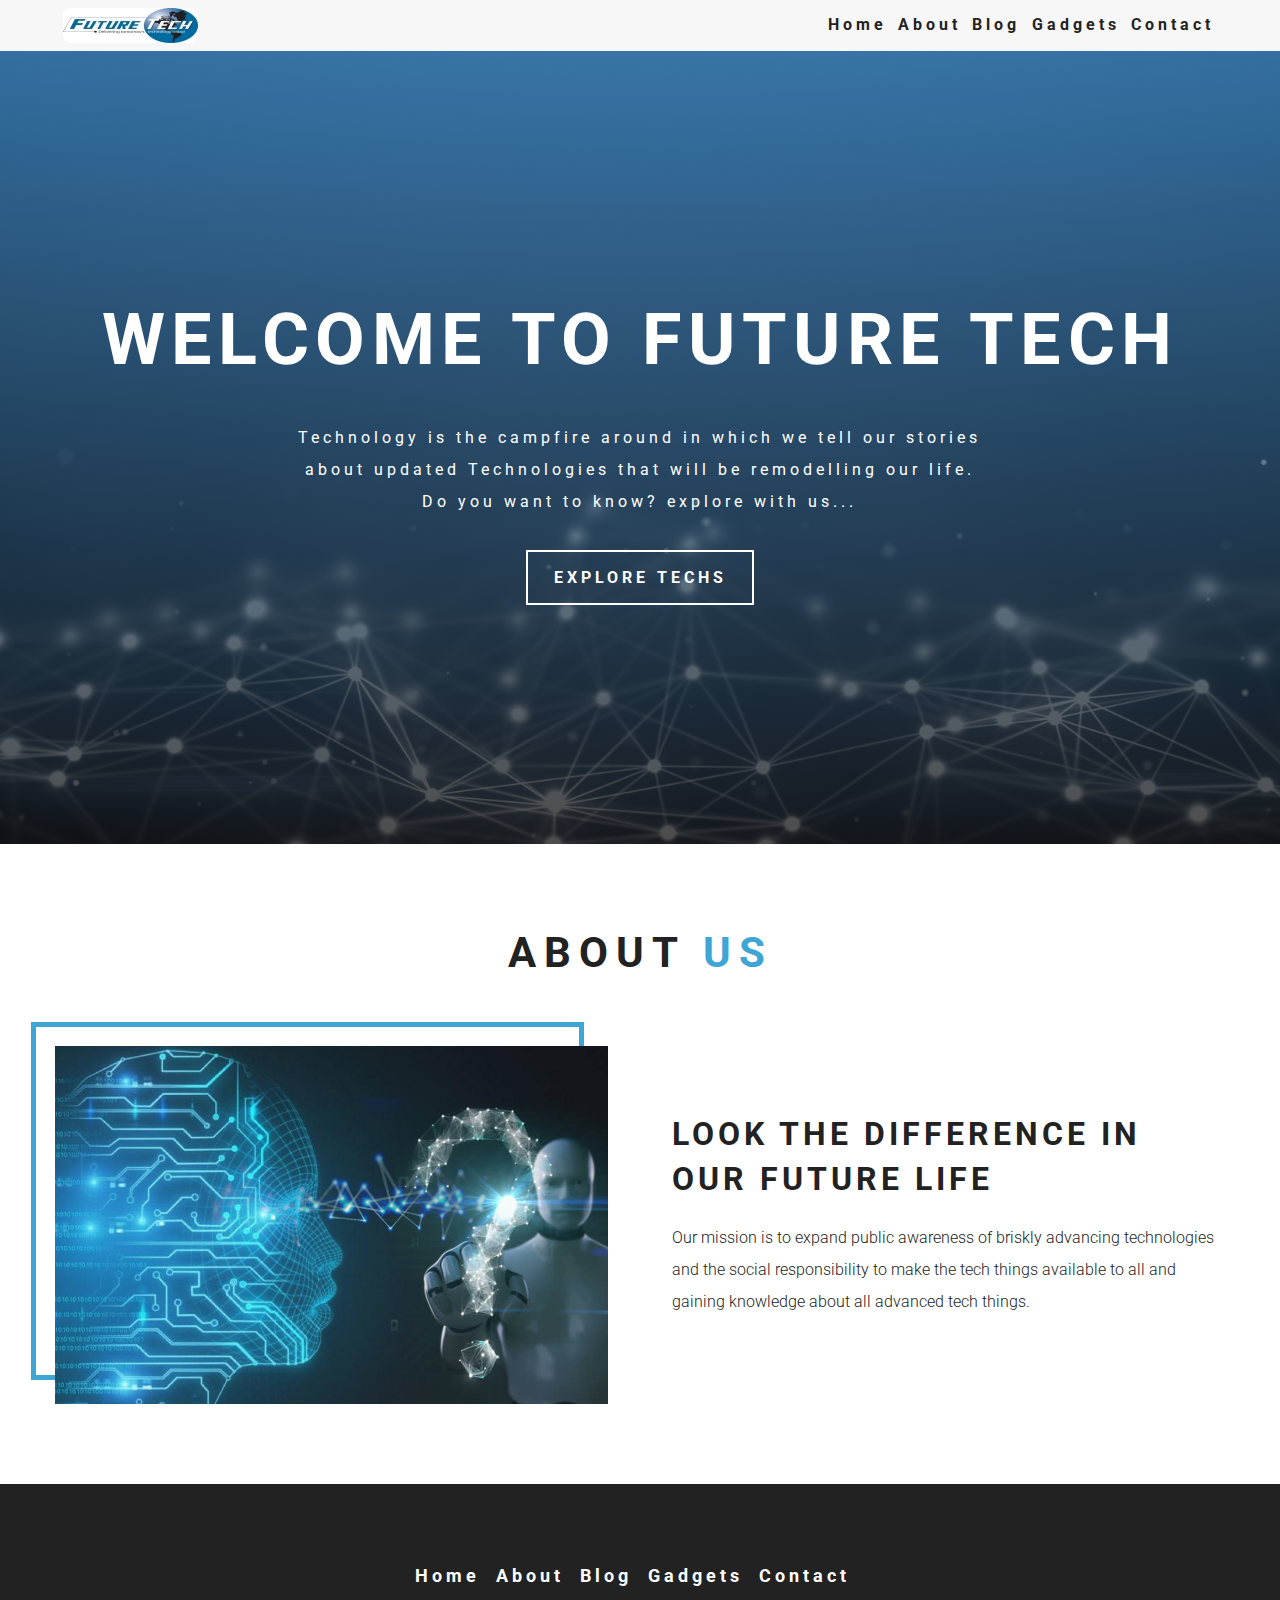
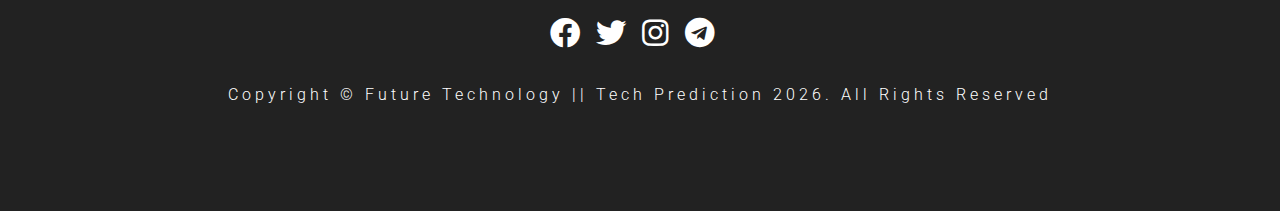
<file: about.html>
<!DOCTYPE html>
<html lang="en">
  <head>
    <meta charset="UTF-8" />
    <meta name="viewport" content="width=device-width, initial-scale=1.0" />
    <title>About us</title>
    <!-- font awesome -->
    <link
      rel="stylesheet"
      href="./fontawesome-free-5.14.0-web/css/all.min.css"
    />
    <!-- styles -->
    <link rel="stylesheet" href="./style.css" />
    <!-- favicon -->
    <link
      rel="shortcut icon"
      href="./images/index/favicon-32x32.png"
      type="image/png"
    />
  </head>
  <body>
    <!-- header -->
    <header id="home">
      <!-- navbar -->
      <nav class="navbar">
        <div class="nav-center">
          <!-- nav header -->
          <div class="nav-header">
            <img
              src="./images/pic211.jpg"
              class="nav-logo"
              alt="Future Technology"
            />
            <button
              type="button"
              class="nav-toggle"
              id="nav-toggle"
              aria-label="nav toggler"
            >
              <i class="fas fa-bars"></i>
            </button>
          </div>
          <!-- end of navbar header -->
          <!-- navbar links -->
          <div class="nav-links" id="nav-links">
            <a href="#home" class="nav-link">home</a>
            <a href="#about" class="nav-link">about</a>
            <a href="#blog" class="nav-link">blog</a>
            <a href="#gadgets" class="nav-link">gadgets</a>
            <a href="#contact" class="nav-link">contact</a>
          </div>
          <!-- end of navbar links -->
        </div>
      </nav>
      <!-- hero component -->
      <div class="hero">
        <div class="hero-banner">
          <h1 class="hero-title">welcome to future tech</h1>
          <p class="hero-text">
            Technology is the campfire around in which we tell our stories
            <br />
            about updated Technologies that will be remodelling our life. <br />
            Do you want to know? explore with us...
          </p>
          <a href="#gadgets" class="btn-white">explore techs</a>
        </div>
      </div>
    </header>
    <!-- end of header -->
    <!-- about section -->
    <section class="section about" id="about">
      <!-- title -->
      <div class="title-wrapper">
        <h2 class="title">about <span class="subtitle">us</span></h2>
      </div>
      <!-- end of title -->
      <!-- about center -->
      <div class="about-center section-center">
        <!-- about image -->
        <article class="about-img">
          <img src="./images/index/pic1.jpg" class="about-photo" alt="" />
        </article>
        <!-- about info -->
        <article class="about-info">
          <h3>look the difference in our future life</h3>
          <p>
            Our mission is to expand public awareness of briskly advancing
            technologies and the social responsibility to make the tech things
            available to all and gaining knowledge about all advanced tech
            things.
          </p>
        </article>
      </div>
    </section>
    <!-- end of about section -->
    <!-- footer -->
    <footer class="section footer">
      <!-- footer links -->
      <div class="footer-links">
        <a href="#home" class="footer-link">home</a>
        <a href="#about" class="footer-link">about</a>
        <a href="#blog" class="footer-link">blog</a>
        <a href="#gadgets" class="footer-link">gadgets</a>
        <a href="#contact" class="footer-link">contact</a>
      </div>
      <!-- footer icons -->
      <div class="footer-icons">
        <a href="https://www.facebook.com" target="_blank" class="footer-icon">
          <i class="fab fa-facebook"></i
        ></a>
        <a href="https://www.twitter.com" target="_blank" class="footer-icon">
          <i class="fab fa-twitter"></i
        ></a>
        <a href="https://www.instagram.com" target="_blank" class="footer-icon">
          <i class="fab fa-instagram"></i
        ></a>
        <a href="https://www.telegram.com" target="_blank" class="footer-icon">
          <i class="fab fa-telegram"></i
        ></a>
      </div>
      <!-- copyright -->
      <p class="copyright">
        copyright &copy; future technology || tech prediction
        <span id="date"></span>. all rights reserved
      </p>
    </footer>
    <!-- javascript -->
    <script src="./app.js"></script>
  </body>
</html>
</file>
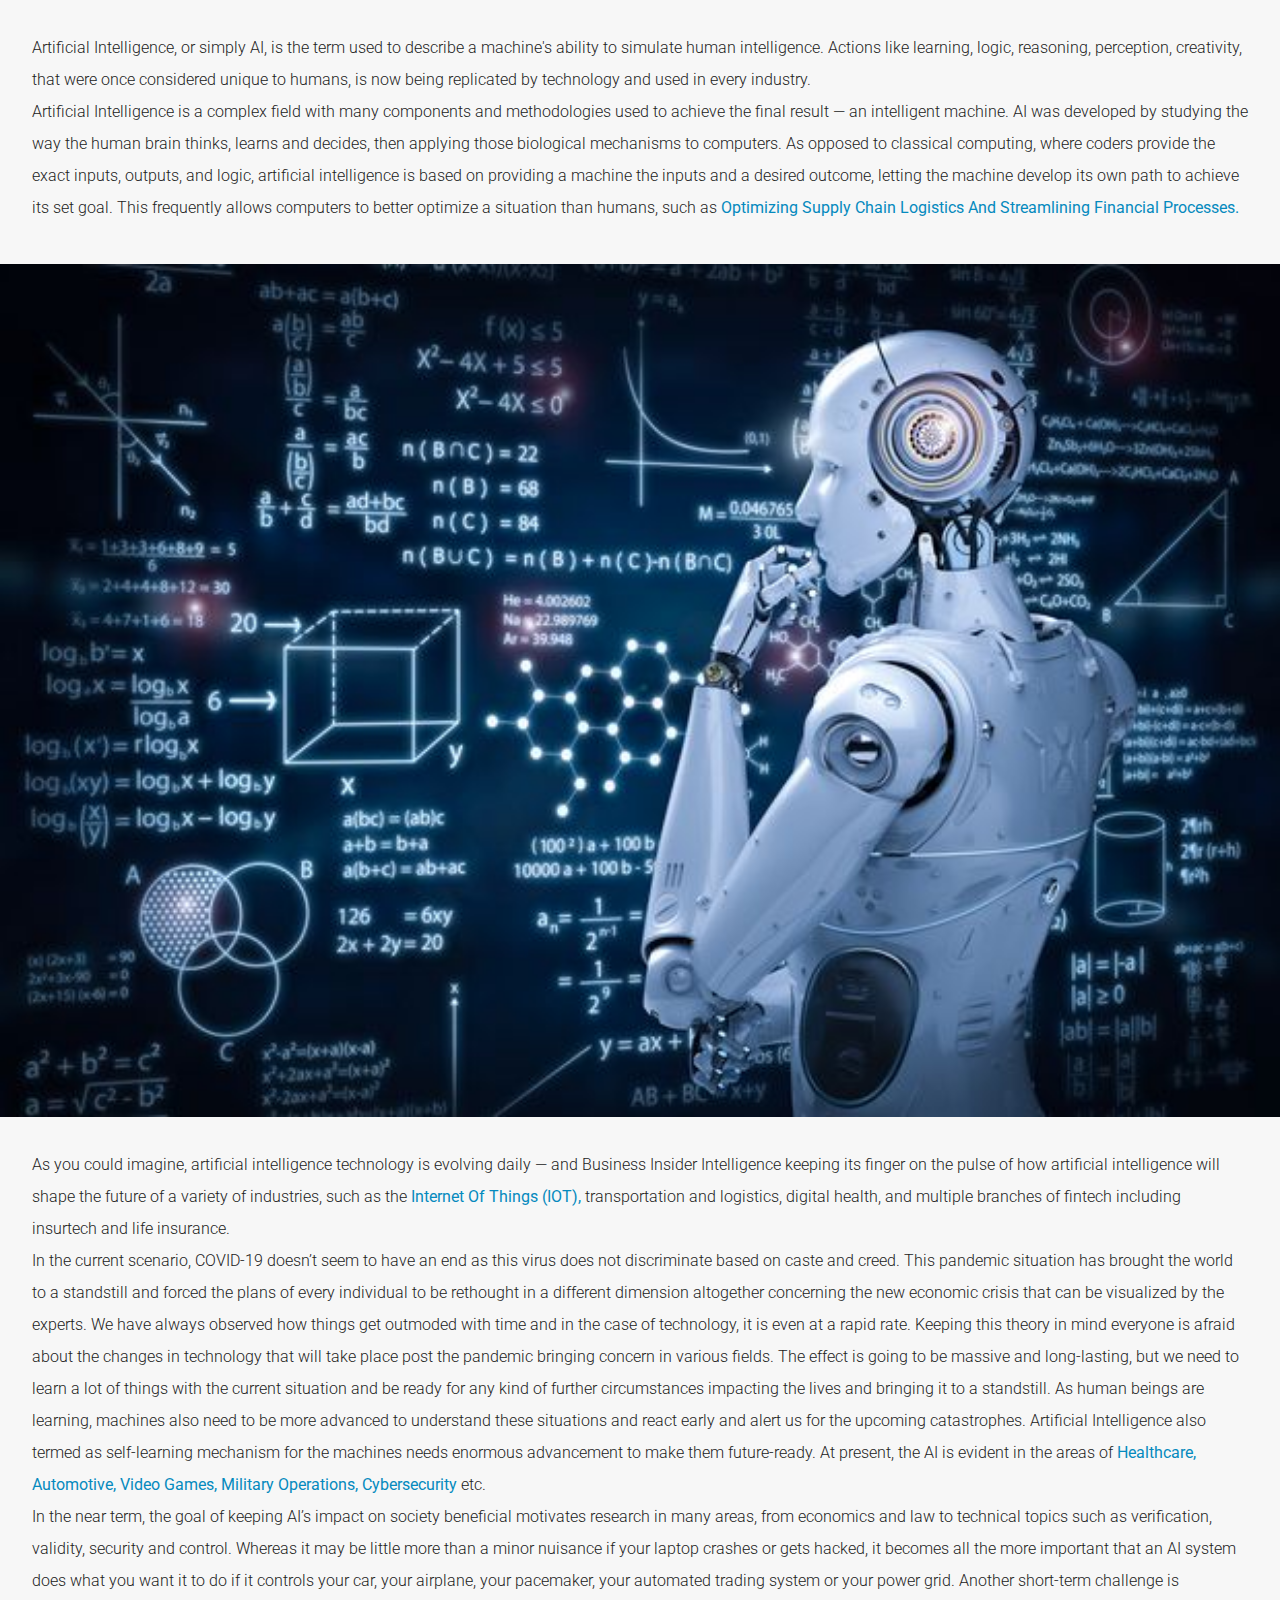
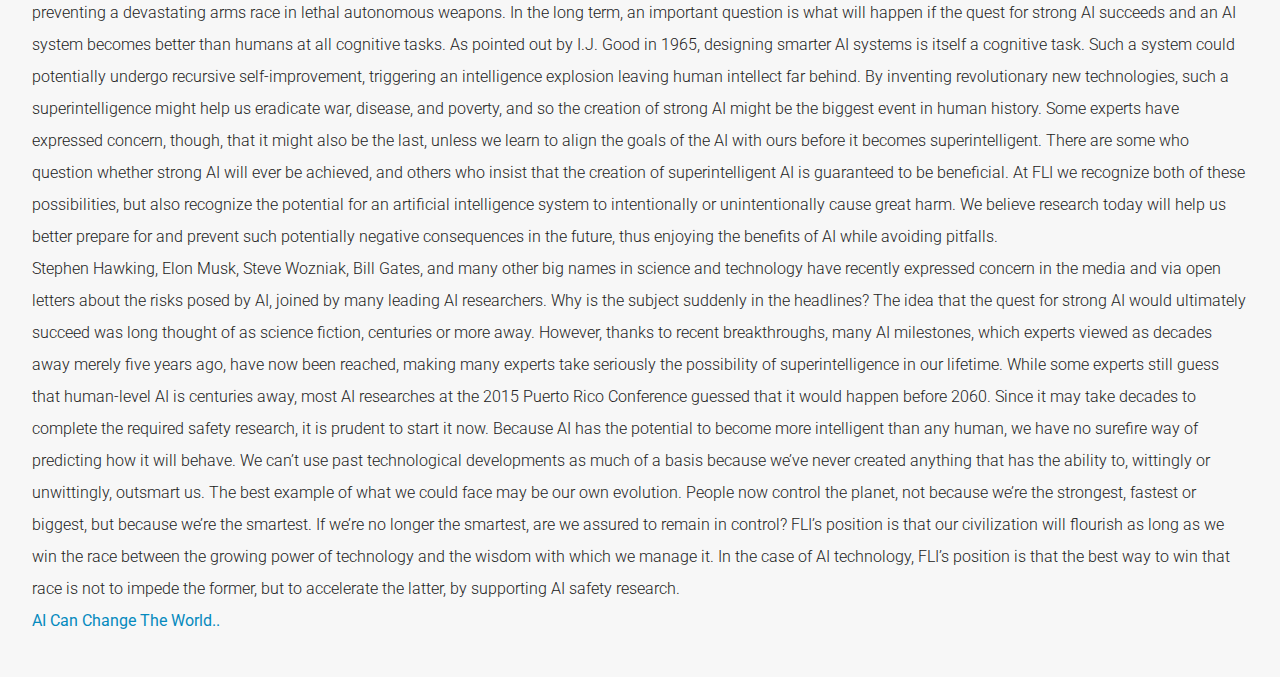
<file: AI.html>
<!DOCTYPE html>
<html lang="en">
  <head>
    <meta charset="UTF-8" />
    <meta name="viewport" content="width=device-width, initial-scale=1.0" />
    <title>Artificial Intelligence</title>
    <!-- styles -->
    <link rel="stylesheet" href="./style.css" />
    <!-- favicon -->
    <link
      rel="shortcut icon"
      href="./images/index/favicon-32x32.png"
      type="image/png"
    />
  </head>
  <body>
    <p class="sub-cls">
      Artificial Intelligence, or simply AI, is the term used to describe a
      machine's ability to simulate human intelligence. Actions like learning,
      logic, reasoning, perception, creativity, that were once considered unique
      to humans, is now being replicated by technology and used in every
      industry. <br />
      Artificial Intelligence is a complex field with many components and
      methodologies used to achieve the final result — an intelligent machine.
      AI was developed by studying the way the human brain thinks, learns and
      decides, then applying those biological mechanisms to computers. As
      opposed to classical computing, where coders provide the exact inputs,
      outputs, and logic, artificial intelligence is based on providing a
      machine the inputs and a desired outcome, letting the machine develop its
      own path to achieve its set goal. This frequently allows computers to
      better optimize a situation than humans, such as
      <span>
        <a
          href="https://www.businessinsider.com/ai-supply-chain-logistics-report-2018-1?IR=T"
          class="sub-link"
          >optimizing supply chain logistics and streamlining financial
          processes.</a
        >
      </span>
    </p>
    <img src="./images/AI/pic6.jpg" alt="AI img" class="sub-img" />
    <p class="sub-cls">
      As you could imagine, artificial intelligence technology is evolving daily
      — and Business Insider Intelligence keeping its finger on the pulse of how
      artificial intelligence will shape the future of a variety of industries,
      such as the
      <span>
        <a
          href="https://en.wikipedia.org/wiki/Internet_of_things#:~:text=The%20Internet%20of%20things%20(IoT,human%2Dto%2Dcomputer%20interaction."
          class="sub-link"
          >Internet of Things (IOT),</a
        >
      </span>
      transportation and logistics, digital health, and multiple branches of
      fintech including insurtech and life insurance. <br />In the current
      scenario, COVID-19 doesn’t seem to have an end as this virus does not
      discriminate based on caste and creed. This pandemic situation has brought
      the world to a standstill and forced the plans of every individual to be
      rethought in a different dimension altogether concerning the new economic
      crisis that can be visualized by the experts. We have always observed how
      things get outmoded with time and in the case of technology, it is even at
      a rapid rate. Keeping this theory in mind everyone is afraid about the
      changes in technology that will take place post the pandemic bringing
      concern in various fields. The effect is going to be massive and
      long-lasting, but we need to learn a lot of things with the current
      situation and be ready for any kind of further circumstances impacting the
      lives and bringing it to a standstill. As human beings are learning,
      machines also need to be more advanced to understand these situations and
      react early and alert us for the upcoming catastrophes. Artificial
      Intelligence also termed as self-learning mechanism for the machines needs
      enormous advancement to make them future-ready. At present, the AI is
      evident in the areas of
      <span>
        <a
          href="https://www.ncbi.nlm.nih.gov/pmc/articles/PMC5819974/"
          class="sub-link"
          >Healthcare,</a
        >
      </span>
      <span>
        <a
          href="https://igniteoutsourcing.com/automotive/artificial-intelligence-in-automotive-industry/#:~:text=The%20most%20valuable%20aspect%20of,that%20learn%20as%20they%20go."
          class="sub-link"
          >Automotive,</a
        >
      </span>
      <span>
        <a
          href="https://en.wikipedia.org/wiki/Artificial_intelligence_in_video_games#:~:text=In%20video%20games%2C%20artificial%20intelligence,their%20inception%20in%20the%201950s."
          class="sub-link"
          >Video games,</a
        >
      </span>
      <span>
        <a
          href="https://futureoflife.org/2019/05/09/state-of-ai/?cn-reloaded=1"
          class="sub-link"
          >Military operations,</a
        >
        <a
          href="https://www.ibm.com/in-en/security/artificial-intelligence"
          class="sub-link"
          >Cybersecurity</a
        >
      </span>
      etc. <br />In the near term, the goal of keeping AI’s impact on society
      beneficial motivates research in many areas, from economics and law to
      technical topics such as verification, validity, security and control.
      Whereas it may be little more than a minor nuisance if your laptop crashes
      or gets hacked, it becomes all the more important that an AI system does
      what you want it to do if it controls your car, your airplane, your
      pacemaker, your automated trading system or your power grid. Another
      short-term challenge is preventing a devastating arms race in lethal
      autonomous weapons. In the long term, an important question is what will
      happen if the quest for strong AI succeeds and an AI system becomes better
      than humans at all cognitive tasks. As pointed out by I.J. Good in 1965,
      designing smarter AI systems is itself a cognitive task. Such a system
      could potentially undergo recursive self-improvement, triggering an
      intelligence explosion leaving human intellect far behind. By inventing
      revolutionary new technologies, such a superintelligence might help us
      eradicate war, disease, and poverty, and so the creation of strong AI
      might be the biggest event in human history. Some experts have expressed
      concern, though, that it might also be the last, unless we learn to align
      the goals of the AI with ours before it becomes superintelligent. There
      are some who question whether strong AI will ever be achieved, and others
      who insist that the creation of superintelligent AI is guaranteed to be
      beneficial. At FLI we recognize both of these possibilities, but also
      recognize the potential for an artificial intelligence system to
      intentionally or unintentionally cause great harm. We believe research
      today will help us better prepare for and prevent such potentially
      negative consequences in the future, thus enjoying the benefits of AI
      while avoiding pitfalls. <br />Stephen Hawking, Elon Musk, Steve Wozniak,
      Bill Gates, and many other big names in science and technology have
      recently expressed concern in the media and via open letters about the
      risks posed by AI, joined by many leading AI researchers. Why is the
      subject suddenly in the headlines? The idea that the quest for strong AI
      would ultimately succeed was long thought of as science fiction, centuries
      or more away. However, thanks to recent breakthroughs, many AI milestones,
      which experts viewed as decades away merely five years ago, have now been
      reached, making many experts take seriously the possibility of
      superintelligence in our lifetime. While some experts still guess that
      human-level AI is centuries away, most AI researches at the 2015 Puerto
      Rico Conference guessed that it would happen before 2060. Since it may
      take decades to complete the required safety research, it is prudent to
      start it now. Because AI has the potential to become more intelligent than
      any human, we have no surefire way of predicting how it will behave. We
      can’t use past technological developments as much of a basis because we’ve
      never created anything that has the ability to, wittingly or unwittingly,
      outsmart us. The best example of what we could face may be our own
      evolution. People now control the planet, not because we’re the strongest,
      fastest or biggest, but because we’re the smartest. If we’re no longer the
      smartest, are we assured to remain in control? FLI’s position is that our
      civilization will flourish as long as we win the race between the growing
      power of technology and the wisdom with which we manage it. In the case of
      AI technology, FLI’s position is that the best way to win that race is not
      to impede the former, but to accelerate the latter, by supporting AI
      safety research. <br />
      <span>
        <a
          href="https://builtin.com/artificial-intelligence/artificial-intelligence-future"
          class="sub-link"
          >AI can change the world..</a
        >
      </span>
    </p>
  </body>
</html>
</file>
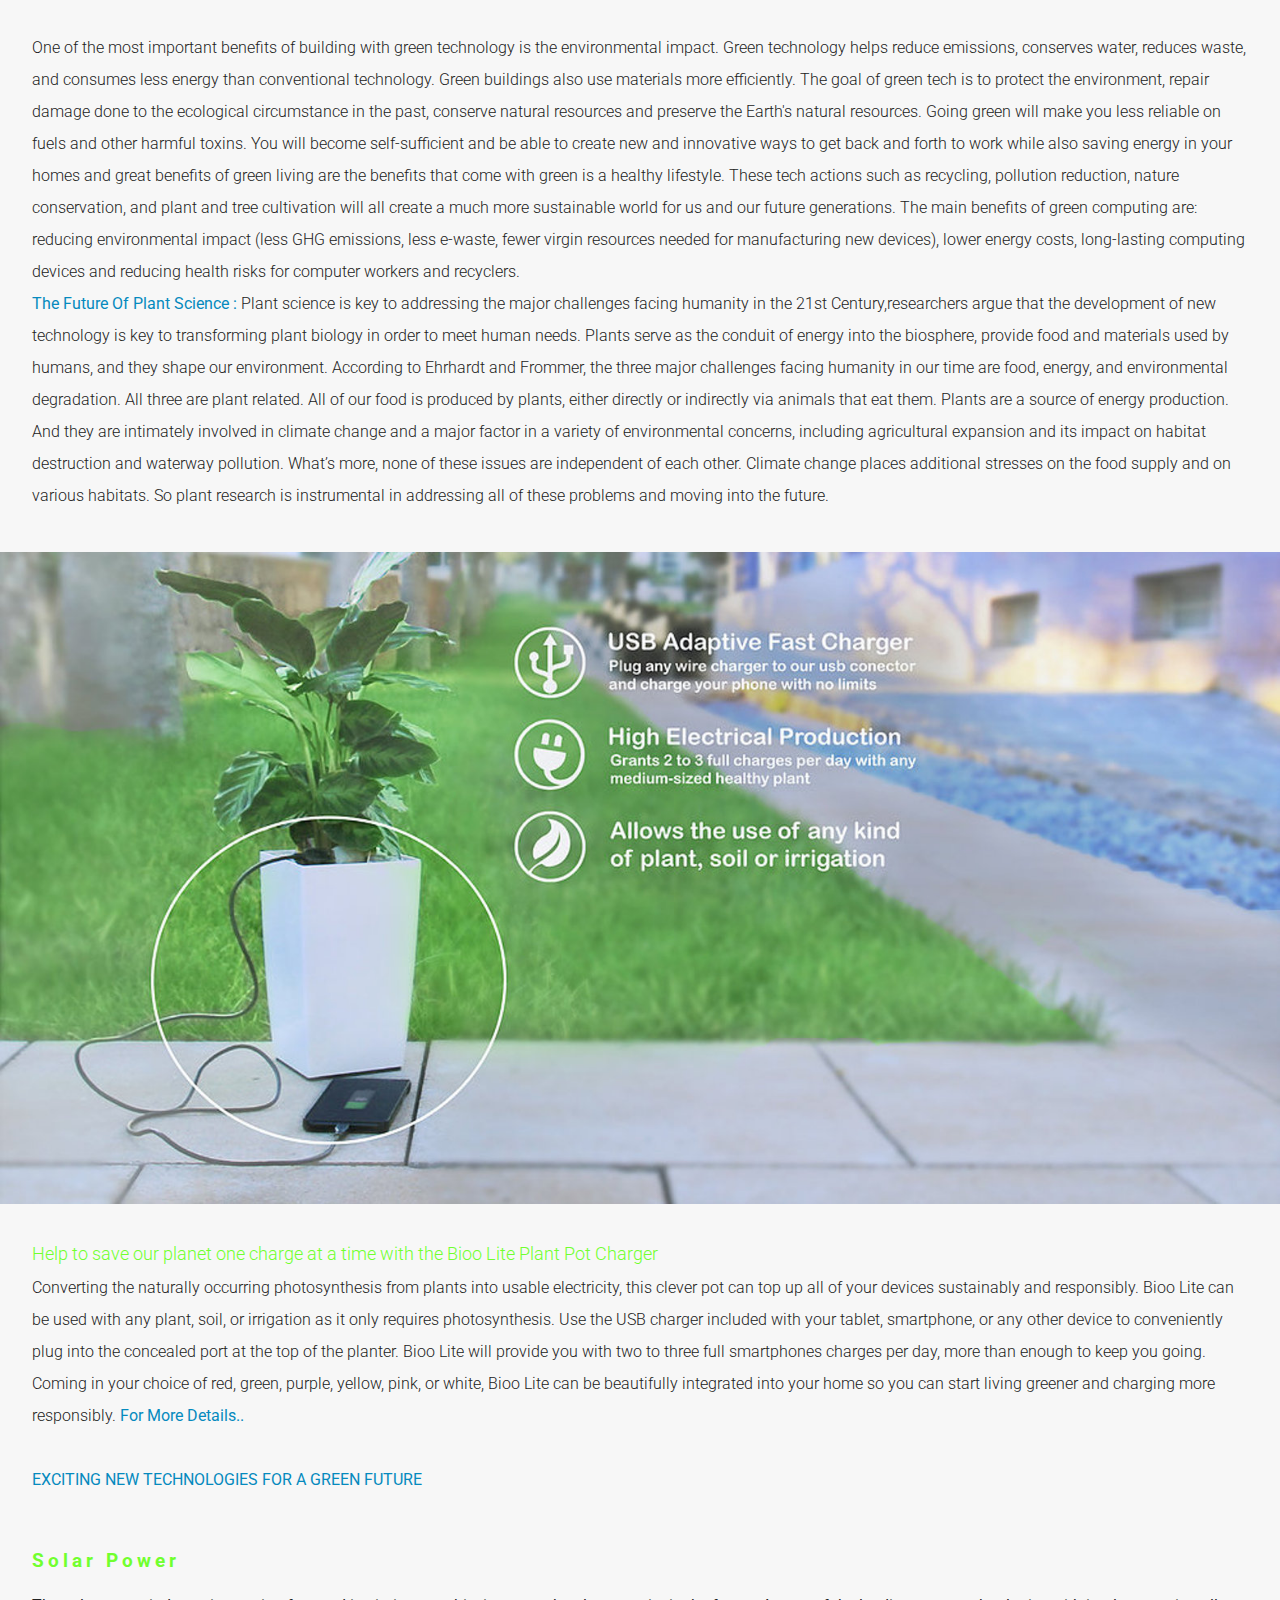
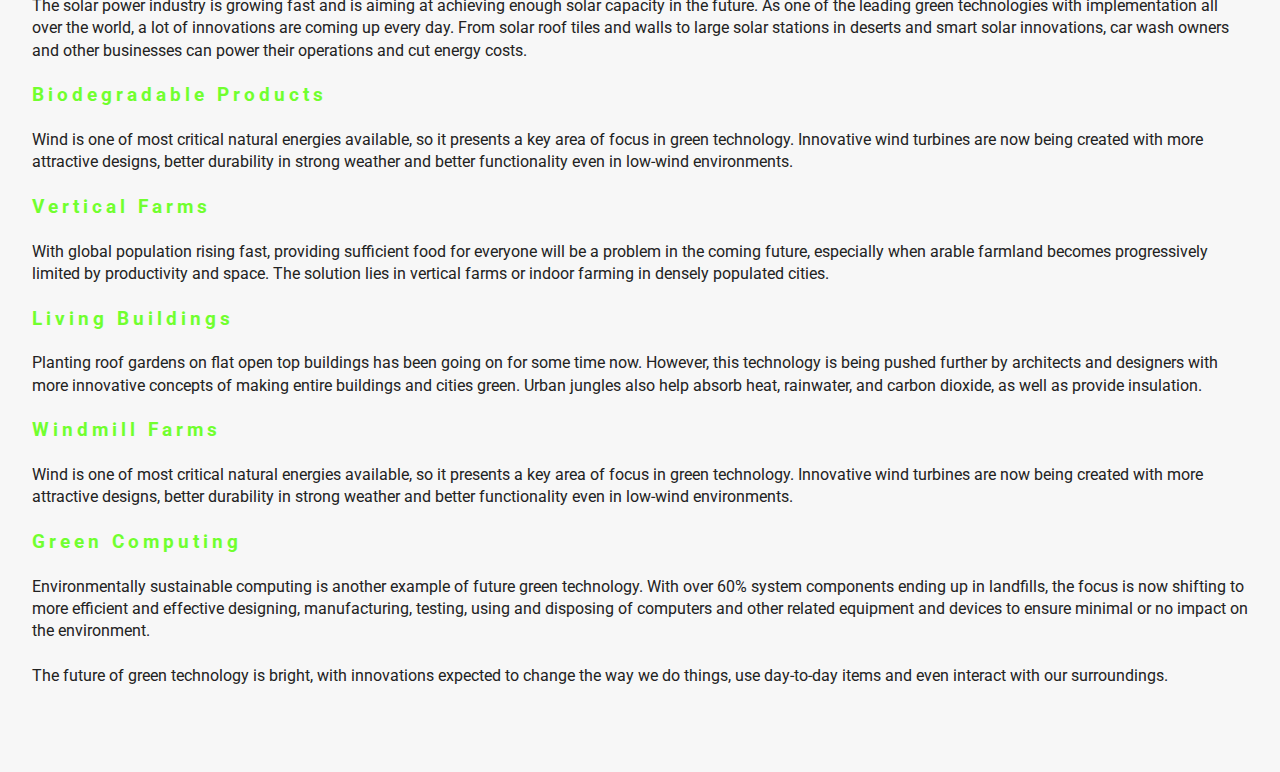
<file: bioo.html>
<!DOCTYPE html>
<html lang="en">
  <head>
    <meta charset="UTF-8" />
    <meta name="viewport" content="width=device-width, initial-scale=1.0" />
    <title>MOBILE DEVICES</title>
    <!-- styles -->
    <link rel="stylesheet" href="./style.css" />
    <!-- favicon -->
    <link
      rel="shortcut icon"
      href="./images/index/favicon-32x32.png"
      type="image/png"
    />
  </head>
  <body>
    <p class="sub-cls">
      One of the most important benefits of building with green technology is the environmental impact. Green technology helps
      reduce emissions, conserves water, reduces waste, and consumes less energy than conventional technology. Green buildings
      also use materials more efficiently. The goal of green tech is to protect the environment, repair damage done to the ecological circumstance in the past,
      conserve natural resources and preserve the Earth's natural resources. Going green will make you less reliable on fuels
      and other harmful toxins. You will become self-sufficient and be able to create new and innovative ways to get back and
      forth to work while also saving energy in your homes and great benefits of green living are the benefits that come with
      green is a healthy lifestyle. These tech actions such as recycling, pollution reduction, nature conservation, and plant
      and tree cultivation will all create a much more sustainable world for us and our future generations.
      The main benefits of green computing are:
      reducing environmental impact (less GHG emissions, less e-waste, fewer virgin resources needed for manufacturing new
      devices),
      lower energy costs,
      long-lasting computing devices and
      reducing health risks for computer workers and recyclers. <br>
<span>
  <a href="https://gmoanswers.com/plant-science-innovation" class="sub-link">The Future of Plant Science : </a>  
</span>
Plant science is key to addressing the major challenges facing humanity in the 21st Century,researchers argue that the development of new technology is key to transforming plant biology in order to meet human
needs. Plants serve as the conduit of energy into the biosphere, provide food and materials used by humans, and they shape our
environment. According to Ehrhardt and Frommer, the three major challenges facing humanity in our time are food, energy,
and environmental degradation. All three are plant related.

All of our food is produced by plants, either directly or indirectly via animals that eat them. Plants are a source of
energy production. And they are intimately involved in climate change and a major factor in a variety of environmental
concerns, including agricultural expansion and its impact on habitat destruction and waterway pollution.

What’s more, none of these issues are independent of each other. Climate change places additional stresses on the food
supply and on various habitats. So plant research is instrumental in addressing all of these problems and moving into
the future.
    </p>
    <img src="./images/bioo/pic-1.jpg" class="sub-img" alt="bioo">
    <p class="sub-cls"><span class="heading">Help to save our planet one charge at a time with the Bioo Lite Plant Pot Charger</span> <br>
       Converting the naturally occurring
      photosynthesis from plants into usable electricity, this clever pot can top up all of your devices sustainably and
      responsibly. Bioo Lite can be used with any plant, soil, or irrigation as it only requires photosynthesis. Use the USB
      charger included with your tablet, smartphone, or any other device to conveniently plug into the concealed port at the
      top of the planter. Bioo Lite will provide you with two to three full smartphones charges per day, more than enough to
      keep you going. Coming in your choice of red, green, purple, yellow, pink, or white, Bioo Lite can be beautifully
      integrated into your home so you can start living greener and charging more responsibly.
      <a href="https://www.treehugger.com/bioo-plant-pot-charging-device-4855762#:~:text=The%20Bioo%20plant%20pot%2C%20developed,the%20base%20of%20the%20pot." class="sub-link">for more details..</a><br><br>
      
      <a href="https://www.sciencefocus.com/future-technology/exciting-new-green-technology-of-the-future/" class="sub-link">EXCITING NEW TECHNOLOGIES FOR A GREEN FUTURE</a> </p>
      <div class="bio-section">
      <p class="bio-tech"><h4 class="bio-title">Solar Power</h4>
      <span class="bio">The solar power industry is growing fast and is aiming at achieving enough solar capacity in the
        future. As one of the
        leading green technologies with implementation all over the world, a lot of innovations are coming up every day. From
        solar roof tiles and walls to large solar stations in deserts and smart solar innovations, car wash owners and
        other businesses can power their operations and cut energy costs.</span>
      </p>
      <p class="bio-tech">
      <h4 class="bio-title">Biodegradable Products</h4>
      
      <span class="bio">Wind is one of most critical natural energies available, so it presents a key area of focus in green
        technology.
        Innovative wind turbines are now being created with more attractive designs, better durability in strong weather and
        better functionality even in low-wind environments.</span></p>
        <p class="bio-tech">
        <h4 class="bio-title">Vertical Farms</h4>
        
        
        <span class="bio">With global population rising fast, providing sufficient food for everyone will be a problem in the
          coming future,
          especially when arable farmland becomes progressively limited by productivity and space. The solution lies in vertical
          farms or indoor farming in densely populated cities.</span></p>
       <p class="bio-tech">
        <h4 class="bio-title">Living Buildings</h4>
      
      <span class="bio">Planting roof gardens on flat open top buildings has been going on for some time now. However, this
        technology is being
        pushed further by architects and designers with more innovative concepts of making entire buildings and cities green.
        Urban jungles also help absorb heat, rainwater, and carbon dioxide, as well as provide insulation.</span></p>
      
      <p class="bio-tech"><h4 class="bio-title">Windmill Farms</h4>
      
      
      <span class="bio">Wind is one of most critical natural energies available, so it presents a key area of focus in green
        technology.
        Innovative wind turbines are now being created with more attractive designs, better durability in strong weather and
        better functionality even in low-wind environments.</span></p>
      
      
      <p class="bio-tech"><h4 class="bio-title">Green Computing</h4>
      
      <span class="bio">Environmentally sustainable computing is another example of future green technology. With over 60%
        system components
        ending up in landfills, the focus is now shifting to more efficient and effective designing, manufacturing, testing,
        using and disposing of computers and other related equipment and devices to ensure minimal or no impact on the
        environment. <br><br> The future of green technology is bright, with innovations expected to change the way we do things,
        use day-to-day items
        and even interact with our surroundings. </span></p>
</div>

      </body>
</html>
</file>
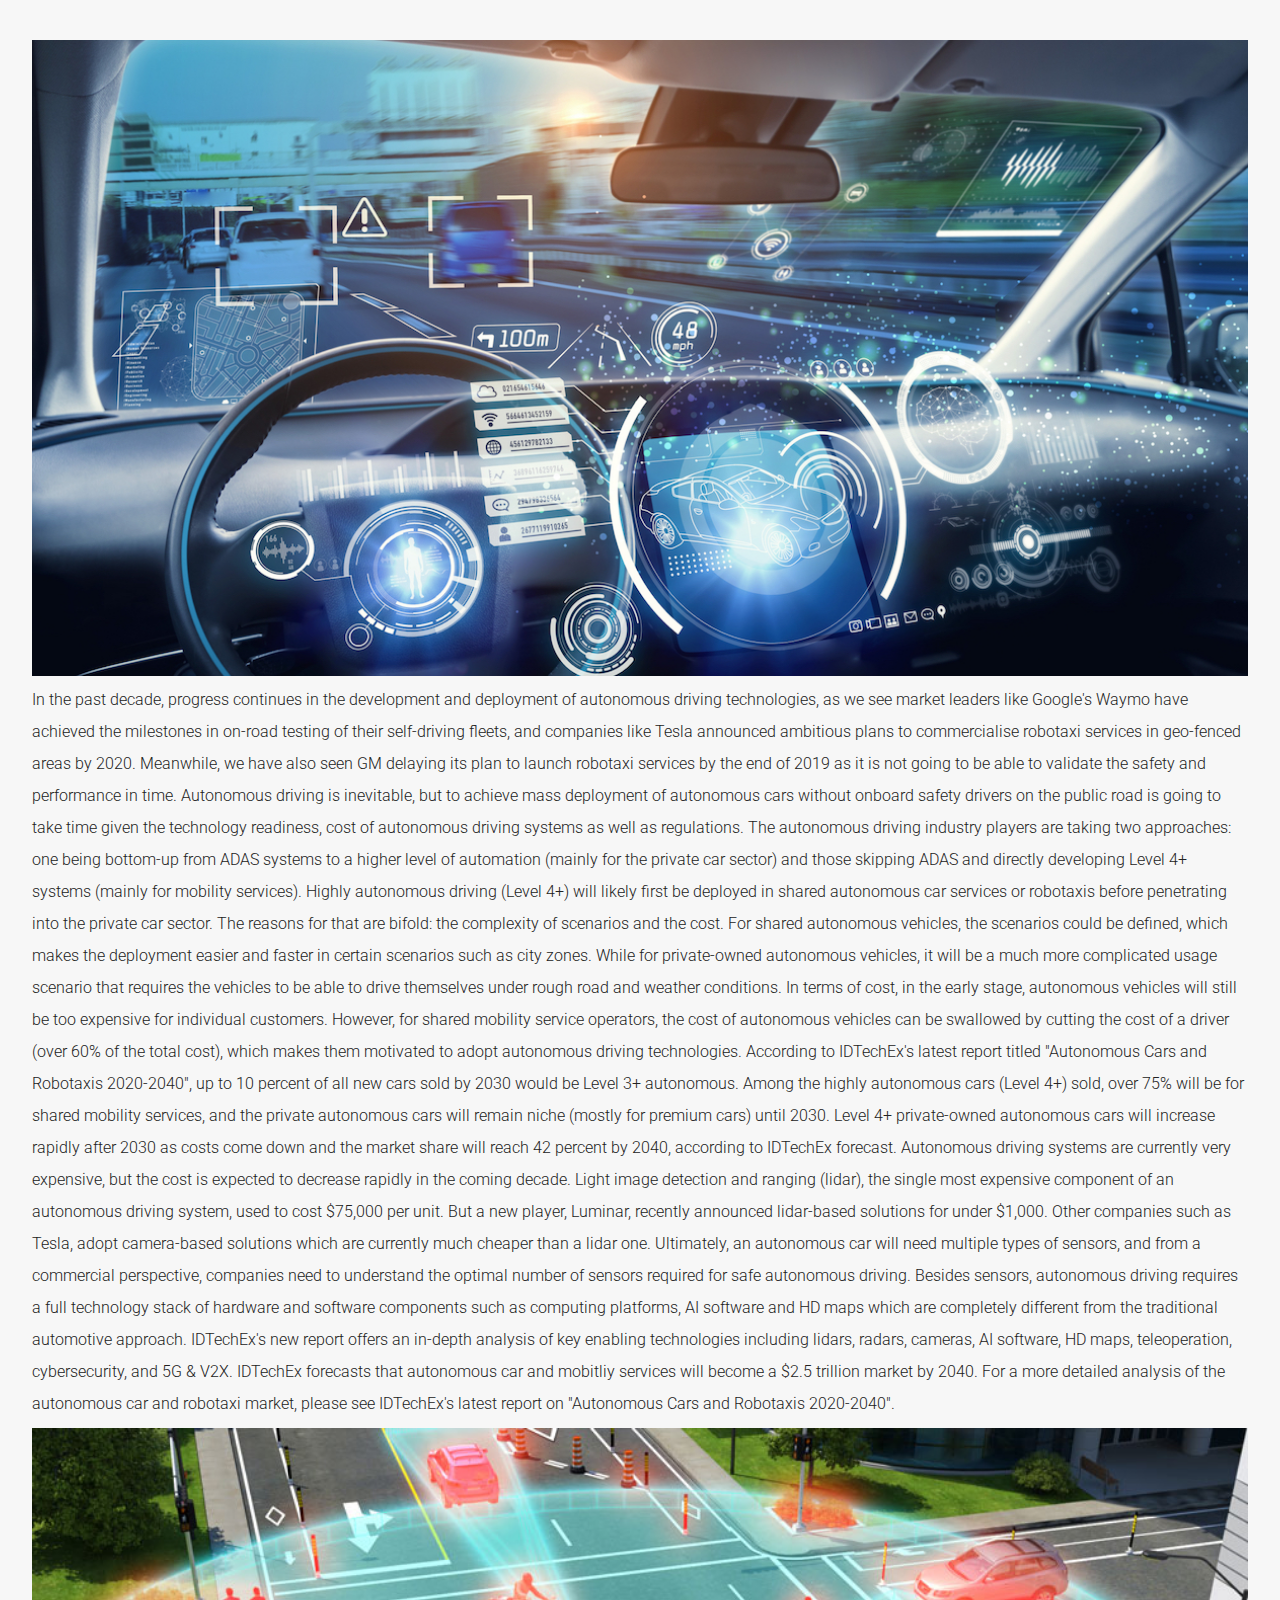
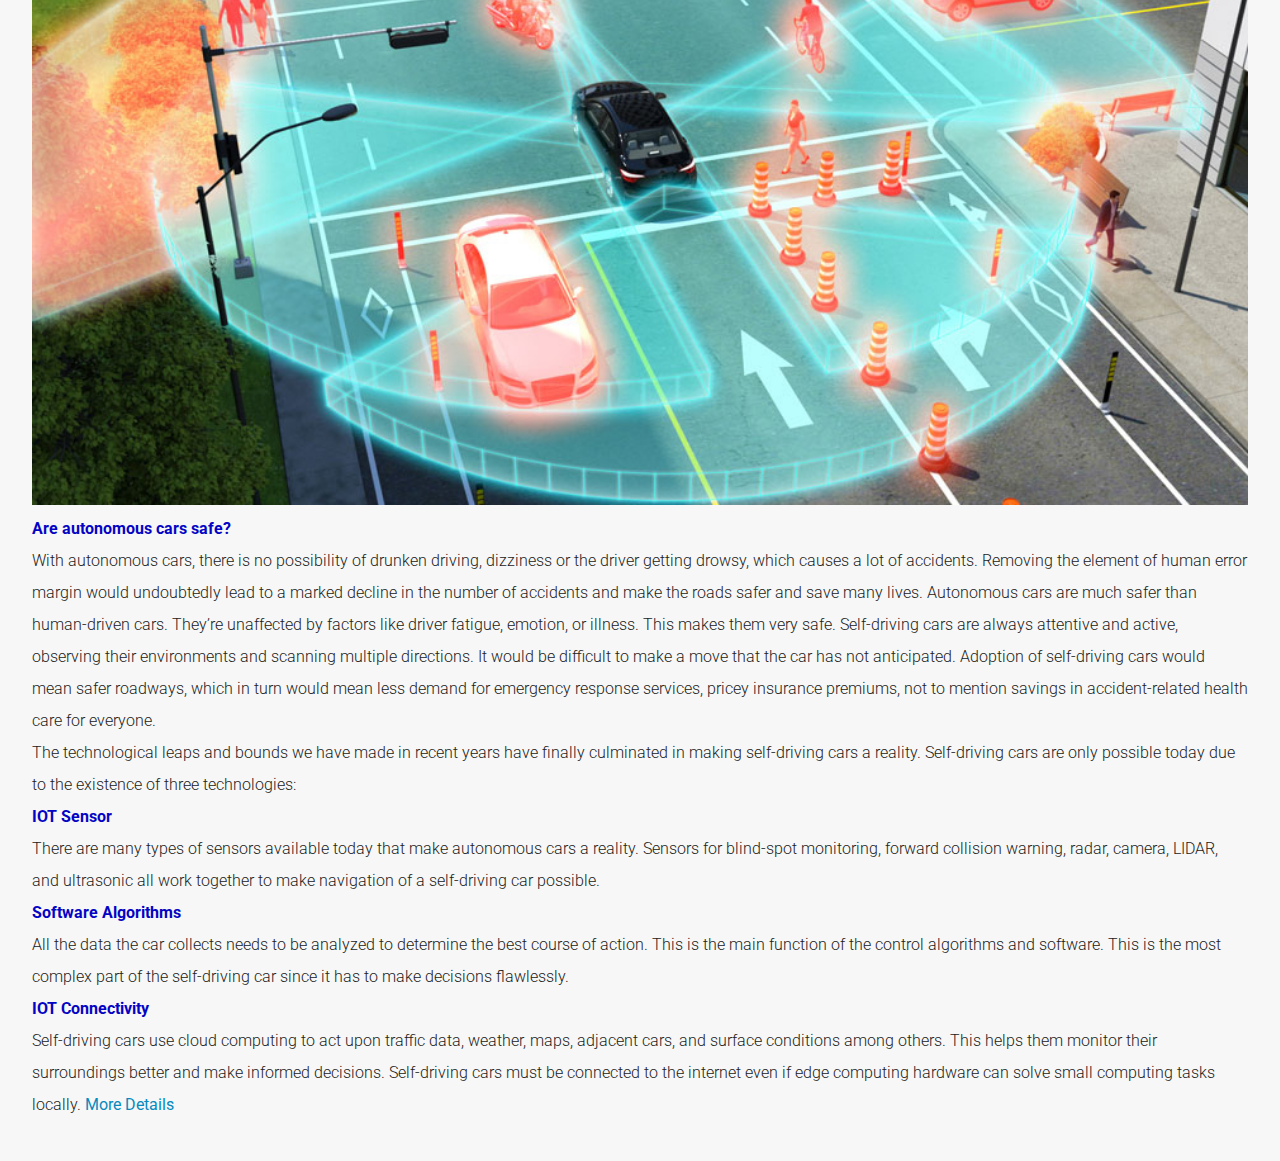
<file: car.html>
<!DOCTYPE html>
<html lang="en">
  <head>
    <meta charset="UTF-8" />
    <meta name="viewport" content="width=device-width, initial-scale=1.0" />
    <title>FUTURE TRANSPORT</title>
    <!-- styles -->
    <link rel="stylesheet" href="./style.css" />
    <!-- favicon -->
    <link
      rel="shortcut icon"
      href="./images/index/favicon-32x32.png"
      type="image/png"
    />
  </head>

  <body>
    <p class="sub-cls">
      <img
        src="./images/self driving cars/pic5.jpg"
        alt="car"
        class="car-img"
      />
      In the past decade, progress continues in the development and deployment
      of autonomous driving technologies, as we see market leaders like Google's
      Waymo have achieved the milestones in on-road testing of their
      self-driving fleets, and companies like Tesla announced ambitious plans to
      commercialise robotaxi services in geo-fenced areas by 2020. Meanwhile, we
      have also seen GM delaying its plan to launch robotaxi services by the end
      of 2019 as it is not going to be able to validate the safety and
      performance in time. Autonomous driving is inevitable, but to achieve mass
      deployment of autonomous cars without onboard safety drivers on the public
      road is going to take time given the technology readiness, cost of
      autonomous driving systems as well as regulations. The autonomous driving
      industry players are taking two approaches: one being bottom-up from ADAS
      systems to a higher level of automation (mainly for the private car
      sector) and those skipping ADAS and directly developing Level 4+ systems
      (mainly for mobility services). Highly autonomous driving (Level 4+) will
      likely first be deployed in shared autonomous car services or robotaxis
      before penetrating into the private car sector. The reasons for that are
      bifold: the complexity of scenarios and the cost. For shared autonomous
      vehicles, the scenarios could be defined, which makes the deployment
      easier and faster in certain scenarios such as city zones. While for
      private-owned autonomous vehicles, it will be a much more complicated
      usage scenario that requires the vehicles to be able to drive themselves
      under rough road and weather conditions. In terms of cost, in the early
      stage, autonomous vehicles will still be too expensive for individual
      customers. However, for shared mobility service operators, the cost of
      autonomous vehicles can be swallowed by cutting the cost of a driver (over
      60% of the total cost), which makes them motivated to adopt autonomous
      driving technologies. According to IDTechEx's latest report titled
      "Autonomous Cars and Robotaxis 2020-2040", up to 10 percent of all new
      cars sold by 2030 would be Level 3+ autonomous. Among the highly
      autonomous cars (Level 4+) sold, over 75% will be for shared mobility
      services, and the private autonomous cars will remain niche (mostly for
      premium cars) until 2030. Level 4+ private-owned autonomous cars will
      increase rapidly after 2030 as costs come down and the market share will
      reach 42 percent by 2040, according to IDTechEx forecast. Autonomous
      driving systems are currently very expensive, but the cost is expected to
      decrease rapidly in the coming decade. Light image detection and ranging
      (lidar), the single most expensive component of an autonomous driving
      system, used to cost $75,000 per unit. But a new player, Luminar, recently
      announced lidar-based solutions for under $1,000. Other companies such as
      Tesla, adopt camera-based solutions which are currently much cheaper than
      a lidar one. Ultimately, an autonomous car will need multiple types of
      sensors, and from a commercial perspective, companies need to understand
      the optimal number of sensors required for safe autonomous driving.
      Besides sensors, autonomous driving requires a full technology stack of
      hardware and software components such as computing platforms, AI software
      and HD maps which are completely different from the traditional automotive
      approach. IDTechEx's new report offers an in-depth analysis of key
      enabling technologies including lidars, radars, cameras, AI software, HD
      maps, teleoperation, cybersecurity, and 5G & V2X. IDTechEx forecasts that
      autonomous car and mobitliy services will become a $2.5 trillion market by
      2040. For a more detailed analysis of the autonomous car and robotaxi
      market, please see IDTechEx's latest report on "Autonomous Cars and
      Robotaxis 2020-2040".
      <img src="./images/self driving cars/pic4.jpg" alt="" class="car-img" />
      <span class="cls">Are autonomous cars safe? </span> <br />
      With autonomous cars, there is no possibility of drunken driving,
      dizziness or the driver getting drowsy, which causes a lot of accidents.
      Removing the element of human error margin would undoubtedly lead to a
      marked decline in the number of accidents and make the roads safer and
      save many lives. Autonomous cars are much safer than human-driven cars.
      They’re unaffected by factors like driver fatigue, emotion, or illness.
      This makes them very safe. Self-driving cars are always attentive and
      active, observing their environments and scanning multiple directions. It
      would be difficult to make a move that the car has not anticipated.
      Adoption of self-driving cars would mean safer roadways, which in turn
      would mean less demand for emergency response services, pricey insurance
      premiums, not to mention savings in accident-related health care for
      everyone. <br />The technological leaps and bounds we have made in recent
      years have finally culminated in making self-driving cars a reality.
      Self-driving cars are only possible today due to the existence of three
      technologies: <br /><span class="cls">IOT Sensor</span><br />
      There are many types of sensors available today that make autonomous cars
      a reality. Sensors for blind-spot monitoring, forward collision warning,
      radar, camera, LIDAR, and ultrasonic all work together to make navigation
      of a self-driving car possible.
      <br /><span class="cls">Software Algorithms</span><br />
      All the data the car collects needs to be analyzed to determine the best
      course of action. This is the main function of the control algorithms and
      software. This is the most complex part of the self-driving car since it
      has to make decisions flawlessly.<br /><span class="cls"
        >IOT Connectivity</span
      ><br />
      Self-driving cars use cloud computing to act upon traffic data, weather,
      maps, adjacent cars, and surface conditions among others. This helps them
      monitor their surroundings better and make informed decisions.
      Self-driving cars must be connected to the internet even if edge computing
      hardware can solve small computing tasks locally.
      <a
        href="https://interestingengineering.com/how-do-self-driving-cars-work"
        class="sub-link"
        >more details</a
      >
    </p>
  </body>
</html>
</file>
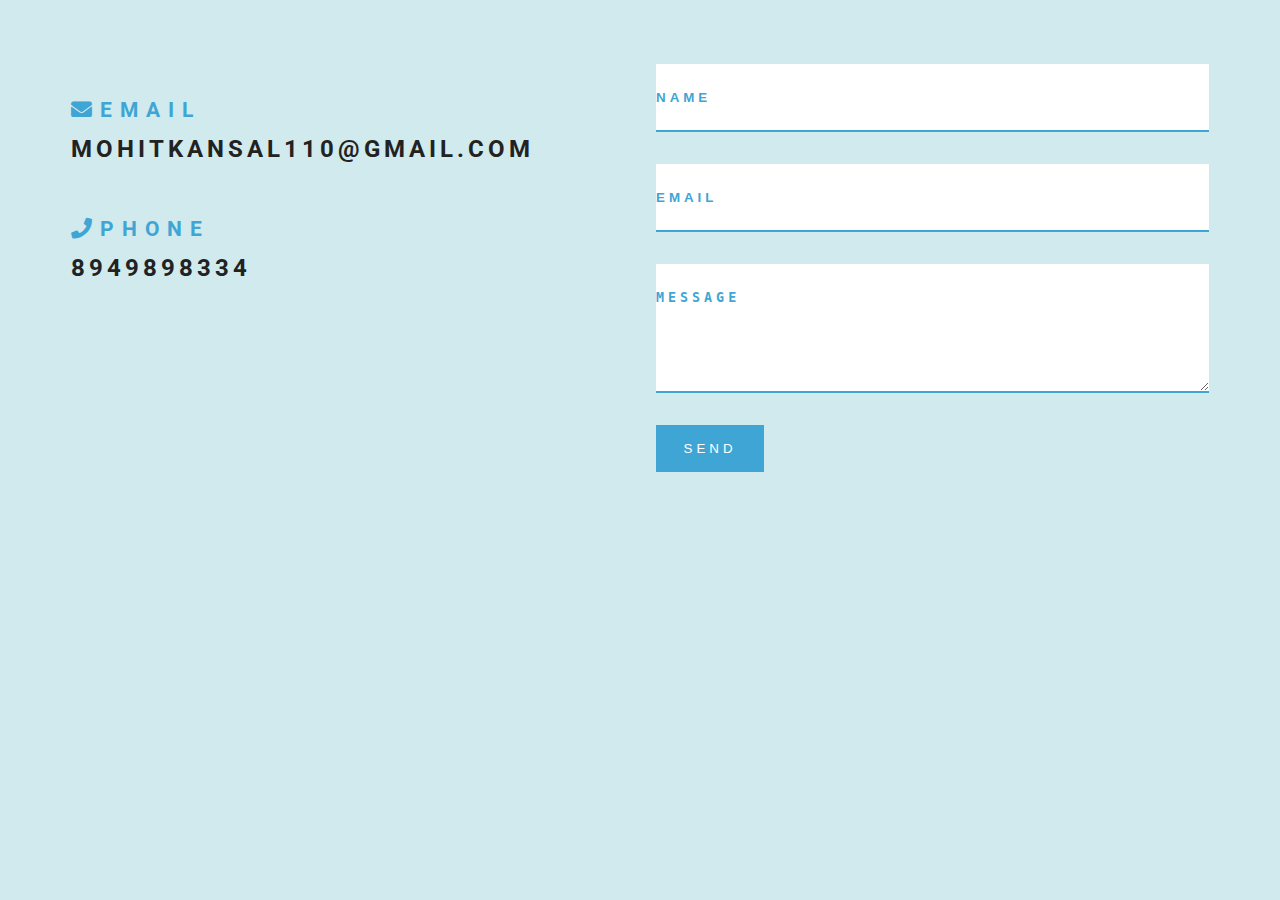
<file: contact1.html>
<!DOCTYPE html>
<html lang="en">
  <head>
    <meta charset="UTF-8" />
    <meta name="viewport" content="width=device-width, initial-scale=1.0" />
    <title>Connect with us</title>
    <!-- font awesome -->
    <link
      rel="stylesheet"
      href="./fontawesome-free-5.14.0-web/css/all.min.css"
    />
    <!-- styles -->
    <link rel="stylesheet" href="./style.css" />
    <!-- favicon -->
    <link
      rel="shortcut icon"
      href="./images/index/favicon-32x32.png"
      type="image/png"
    />
  </head>
  <body>
    <!-- connect -->
    <section class="connect">
      <div class="section-center clearfix">
        <!-- connect info -->
        <article class="connect-info">
          <!-- connect item -->
          <div class="connect-item">
            <h3 class="connect-title">
              <span class="connect-icon"><i class="fas fa-envelope"></i></span
              >email
            </h3>
            <h3 class="connect-text">
              mohitkansal110@gmail.com
            </h3>
          </div>
          <!--end of  connect item -->
          <!-- connect item -->
          <div class="connect-item">
            <h3 class="connect-title">
              <span class="connect-icon"><i class="fas fa-phone"></i></span
              >phone
            </h3>
            <h3 class="connect-text">
              8949898334
            </h3>
          </div>
          <!--end of connect item -->
        </article>
        <!-- connect form -->
        <article class="connect-form">
          <form
            action="https://formspree.io/shri95halder@gmail.com"
            method="POST"
            class="form-group"
          >
            <input
              type="text"
              name="name"
              placeholder="name"
              class="form-control"
            />
            <input
              type="email"
              name="email"
              placeholder="email"
              class="form-control"
            />
            <textarea
              name="message"
              rows="5"
              class="form-control"
              placeholder="message"
            ></textarea>
            <button type="submit" class="btn-primary">send</button>
          </form>
        </article>
      </div>
    </section>
    <!-- end of connect -->
    <!-- javascript -->
    <script src="./app.js"></script>
  </body>
</html>
</file>
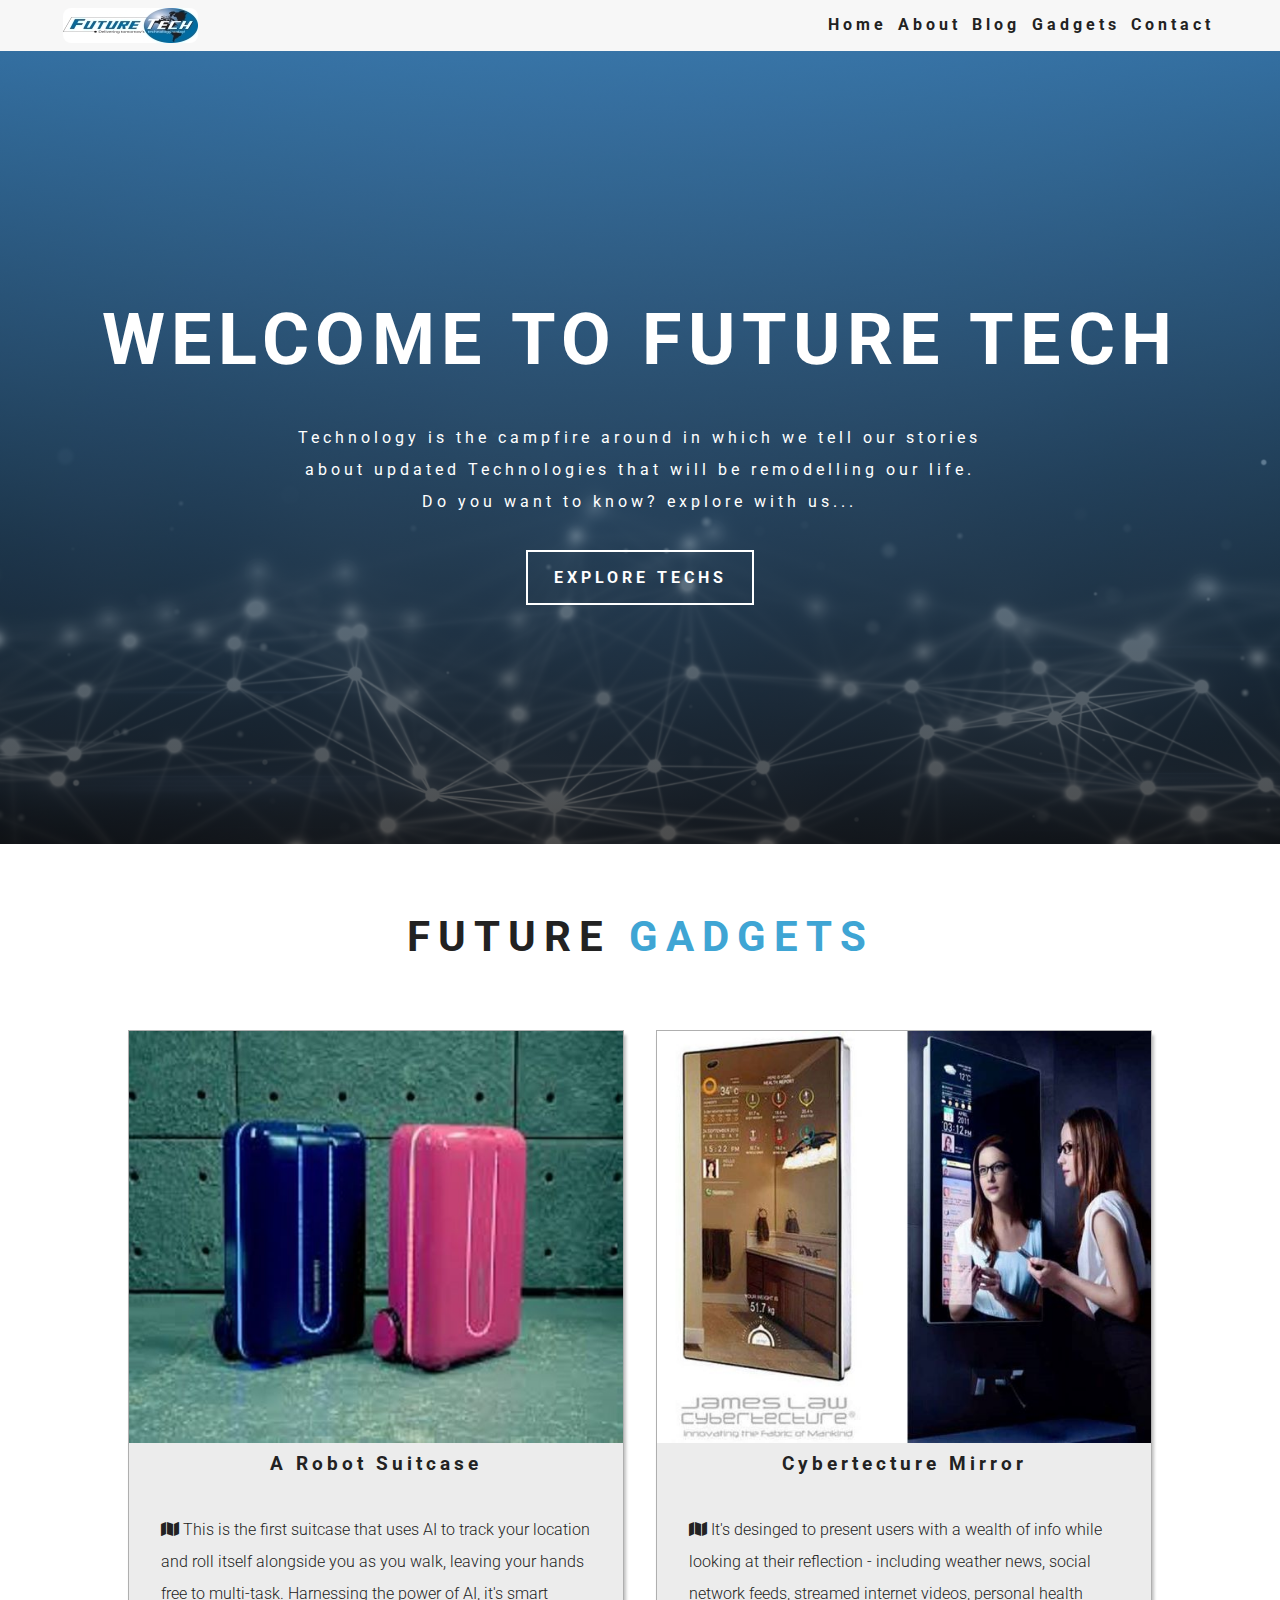
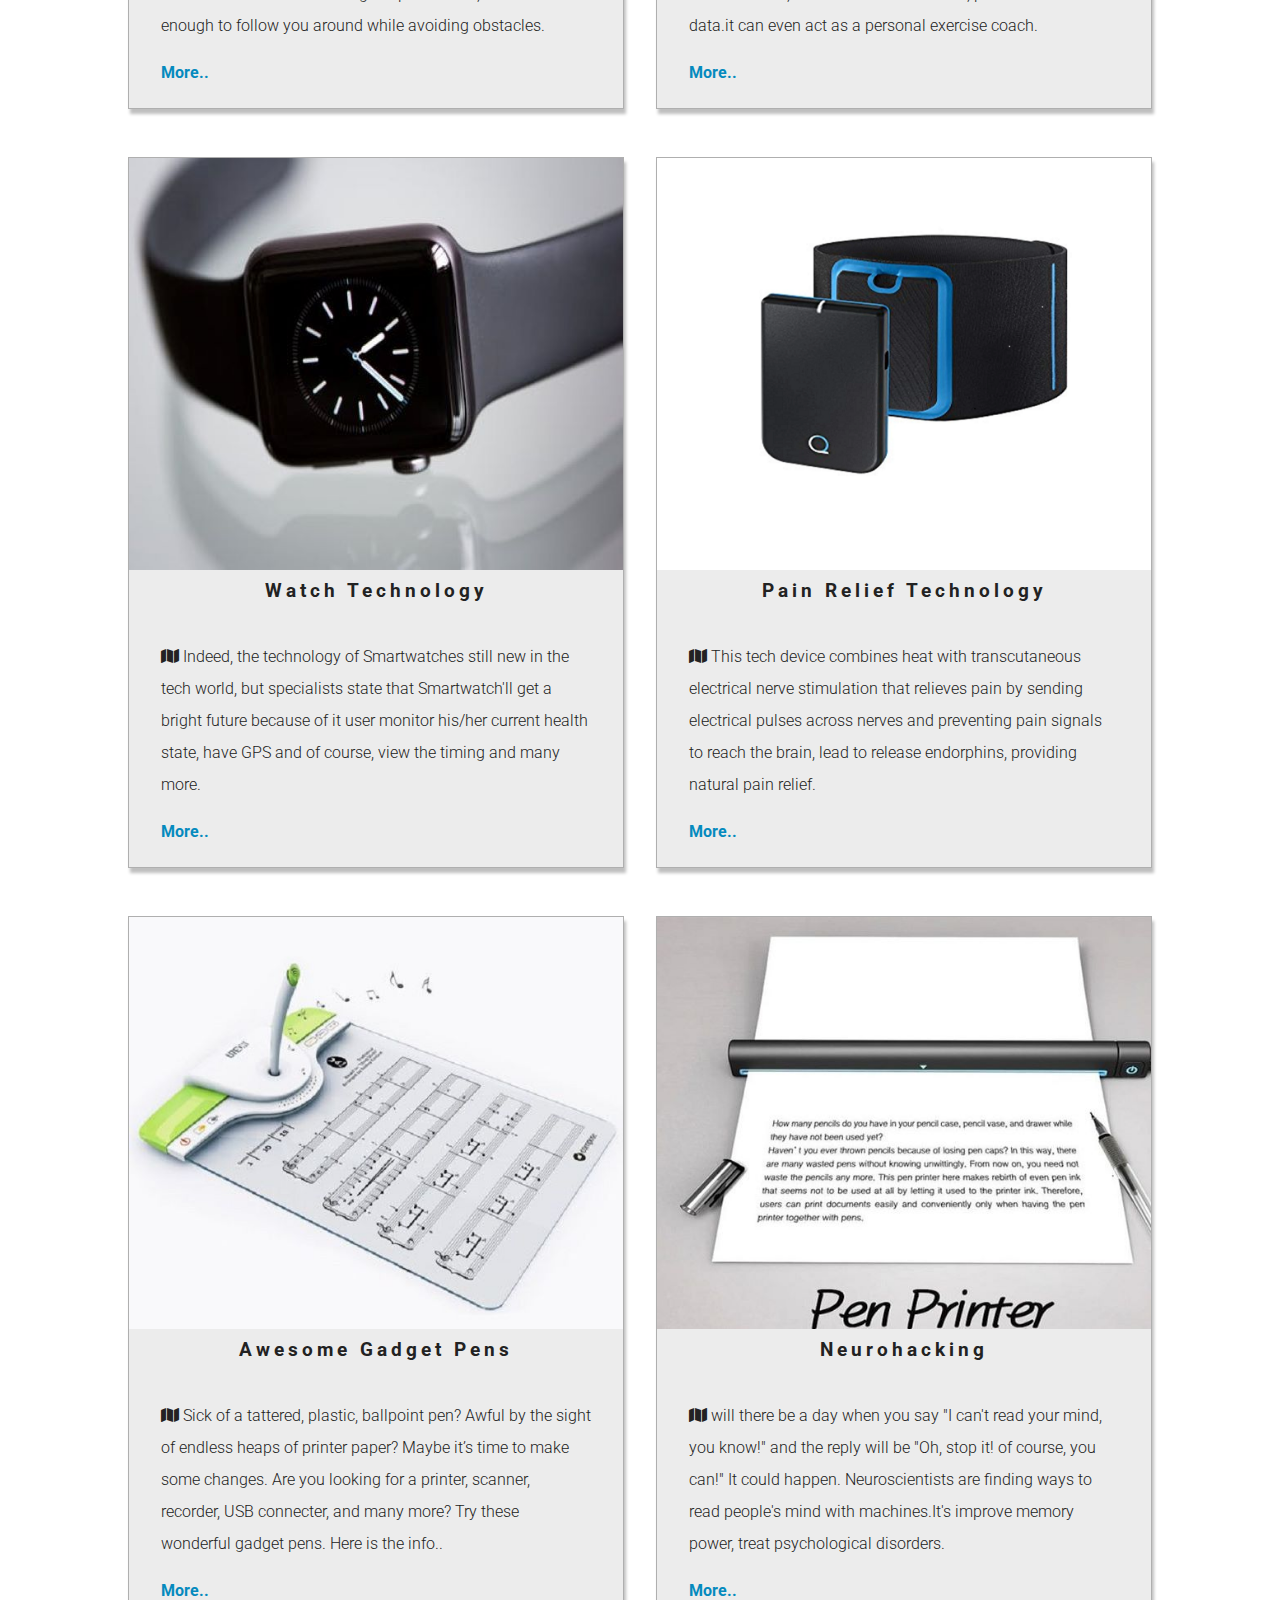
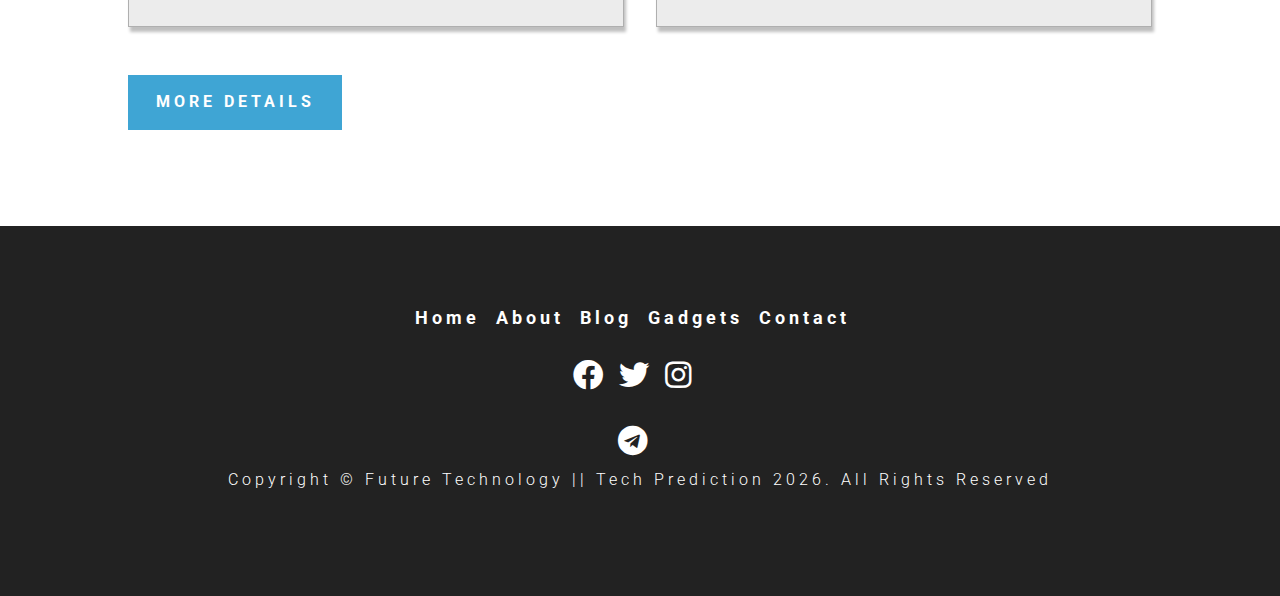
<file: gadgets.html>
<!DOCTYPE html>
<html lang="en">

<head>
 <meta charset="UTF-8" />
 <meta name="viewport" content="width=device-width, initial-scale=1.0" />
 <title>Future Gadgets</title>
 <!-- font awesome -->
 <link rel="stylesheet" href="./fontawesome-free-5.14.0-web/css/all.min.css" />
 <!-- styles -->
 <link rel="stylesheet" href="./style.css" />
 <!-- favicon -->
 <link rel="shortcut icon" href="./images/index/favicon-32x32.png" type="image/png" />
</head>

<body>
 <!-- header -->
 <header id="home">
  <!-- navbar -->
  <nav class="navbar">
   <div class="nav-center">
    <!-- nav header -->
    <div class="nav-header">
     <img src="./images/pic211.jpg" class="nav-logo" alt="Future Technology" />
     <button type="button" class="nav-toggle" id="nav-toggle" aria-label="nav toggler">
      <i class="fas fa-bars"></i>
     </button>
    </div>
    <!-- end of navbar header -->
    <!-- navbar links -->
    <div class="nav-links" id="nav-links">
     <a href="#home" class="nav-link">home</a>
     <a href="#about" class="nav-link">about</a>
     <a href="#blog" class="nav-link">blog</a>
     <a href="#gadgets" class="nav-link">gadgets</a>
     <a href="#contact" class="nav-link">contact</a>
    </div>
    <!-- end of navbar links -->
   </div>
  </nav>
  <!-- hero component -->
  <div class="hero">
   <div class="hero-banner">
    <h1 class="hero-title">welcome to future tech</h1>
    <p class="hero-text">
     Technology is the campfire around in which we tell our stories
     <br />
     about updated Technologies that will be remodelling our life. <br />
     Do you want to know? explore with us...
    </p>
    <a href="#gadgets" class="btn-white">explore techs</a>
   </div>
  </div>
 </header>
 <!-- end of header -->
 <!-- gadgets -->
 <section class="section gadgets" id="gadgets">
  <!-- title -->
  <div class="title-wrapper">
   <h2 class="title">future <span class="subtitle">gadgets</span></h2>
  </div>
  <!-- end of title -->
  <!-- gadgets-center -->
  <div class="section-center gadgets-center">
   <!-- single -->
   <article class="gadget-card">
    <!-- img container -->
    <div class="gadget-img-container">
     <img src="./images/gadgets/PICTURE3.jpg" class="gadget-img" alt="gadgets" />
    </div>
    <!-- gadget footer -->
    <div class="gadget-footer">
     <h4 class="gadget-title">a robot suitcase</h4>
     <!-- gadget info -->
     <div class="gadget-info">
      <p class="gadget-details">
       <span><i class="fas fa-map"></i></span>
      This is the first suitcase that uses AI to track your location and roll itself alongside you as you walk, leaving your
      hands free to multi-task. Harnessing the power of AI, it's smart enough to follow you around while avoiding obstacles.
 
      </p>
      <a href="https://www.smartertravel.com/robot-suitcase/">more..</a>
     </div>
    </div>
   </article>
   <!-- end of single -->
   <!-- single -->
   <article class="gadget-card">
    <!-- img container -->
    <div class="gadget-img-container">
     <img src="./images/gadgets/PICTURE4.jpg" class="gadget-img" alt="gadgets" />
    </div>
    <!-- gadget footer -->
    <div class="gadget-footer">
     <h4 class="gadget-title">Cybertecture Mirror</h4>
     <!-- gadget info -->
     <div class="gadget-info">
      <p class="gadget-details">
       <span><i class="fas fa-map"></i></span>
      It's desinged to present users with a wealth of info while looking at their reflection - including weather news, social
      network feeds, streamed internet videos, personal health data.it can even act as a
      personal exercise coach.
      </p>
      <a href="https://mymodernmet.com/james-law-cybertecture-mirror/">more..</a>
     </div>
    </div>
   </article>
   <!-- end of single -->
   <!-- single -->
   <article class="gadget-card">
    <!-- img container -->
    <div class="gadget-img-container">
     <img src="./images/gadgets/PIC51.jpeg" class="gadget-img" alt="gadgets" />
    </div>
    <!-- gadget footer -->
    <div class="gadget-footer">
     <h4 class="gadget-title">watch technology</h4>
     <!-- gadget info -->
     <div class="gadget-info">
      <p class="gadget-details">
       <span><i class="fas fa-map"></i></span>
      Indeed, the technology of Smartwatches still new in the tech world, but specialists state that Smartwatch'll get a
      bright future because of it user monitor his/her current health state, have GPS and of course, view the timing and many
      more.
      </p>
      <a href="https://designbuzz.com/timex-tx54-disposable-nail-watch-design-concept/">more..</a>
     </div>
 
    </div>
   </article>
   <!-- end of single -->
   <!-- single -->
   <article class="gadget-card">
    <!-- img container -->
    <div class="gadget-img-container">
     <img src="./images/gadgets/PICTURE.png" class="gadget-img" alt="gadgets" />
    </div>
    <!-- gadget footer -->
    <div class="gadget-footer">
     <h4 class="gadget-title">pain relief technology</h4>
     <!-- gadget info -->
     <div class="gadget-info">
      <p class="gadget-details">
       <span><i class="fas fa-map"></i></span>
        This tech device combines
        heat with transcutaneous electrical nerve stimulation that relieves pain by sending electrical pulses across nerves and
        preventing pain signals to
        reach the brain, lead to release endorphins, providing natural pain relief.
      </p>
      <a href="https://thegadgetflow.com/blog/chronic-pain-nerve-stimulation/">more..</a>
     </div>
    </div>
   </article>
   <!-- end of single -->
   <!-- single -->
   <article class="gadget-card">
    <!-- img container -->
    <div class="gadget-img-container">
     <img src="./images/gadgets/PIC1.jpg" class="gadget-img" alt="gadgets" />
    </div>
    <!-- gadget footer -->
    <div class="gadget-footer">
     <h4 class="gadget-title">Awesome Gadget pens</h4>
     <!-- gadget info -->
     <div class="gadget-info">
      <p class="gadget-details">
       <span><i class="fas fa-map"></i></span>
  Sick of a tattered, plastic, ballpoint pen? Awful by the sight of endless heaps of printer paper? Maybe it’s time to
  make some changes. Are you looking for a printer, scanner, recorder, USB connecter, and many more? Try these wonderful
  gadget pens.
  Here is the info..
      </p>
      <a href="https://ideas3011.wordpress.com/2014/07/13/interesting-gadget-pens">more..</a>
     </div>
    </div>
   </article>
   <!-- end of single -->
   <!-- single -->
   <article class="gadget-card">
    <!-- img container -->
    <div class="gadget-img-container">
     <img src="./images/gadgets/PICTURE2.jpg" class="gadget-img" alt="gadgets" />
    </div>
    <!-- gadget footer -->
    <div class="gadget-footer">
     <h4 class="gadget-title">Neurohacking</h4>
     <!-- gadget info -->
     <div class="gadget-info">
      <p class="gadget-details">
       <span><i class="fas fa-map"></i></span>
            will there be a day when you say "I can't read your mind, you know!" and the reply will be "Oh, stop it! of course, you
            can!" It could happen. Neuroscientists are finding ways to read people's mind with machines.It's improve memory
            power, treat psychological disorders.
      </p>
      <a
       href="https://www.mic.com/p/what-is-neurohacking-can-it-actually-rewire-your-brain-18496733">more..</a>
     </div>
    </div>
   </article>
   <!-- end of single -->
   <div class="gadget-link">
    <a href="https://www.commandex.com.au/blog/100-gadgets-home-future/" class="btn-primary">More Details</a>
   </div>
 </section>
 <!-- end of gadgets -->

  <!-- footer -->
 <footer class="section footer">
  <!-- footer links -->
  <div class="footer-links">
   <a href="#home" class="footer-link">home</a>
   <a href="#about" class="footer-link">about</a>
   <a href="#blog" class="footer-link">blog</a>
   <a href="#gadgets" class="footer-link">gadgets</a>
   <a href="#contact" class="footer-link">contact</a>
  </div>
  <!-- footer icons -->
  <div class="footer-icons">
   <a href="https://www.facebook.com" target="_blank" class="footer-icon">
    <i class="fab fa-facebook"></i></a>
   <a href="https://www.twitter.com" target="_blank" class="footer-icon">
    <i class="fab fa-twitter"></i></a>
   <a href="https://www.instagram.com" target="_blank" class="footer-icon">
    <i class="fab fa-instagram"></i></a>
  </div>
  <a href="https://www.telegram.com" target="_blank" class="footer-icon">
    <i class="fab fa-telegram"></i></a>

  <!-- copyright -->
  <p class="copyright">
   copyright &copy; future technology || tech prediction
   <span id="date"></span>. all rights reserved
  </p>
 </footer>
 <!-- javascript -->
 <script src="./app.js"></script>
</body>

</html>
</file>
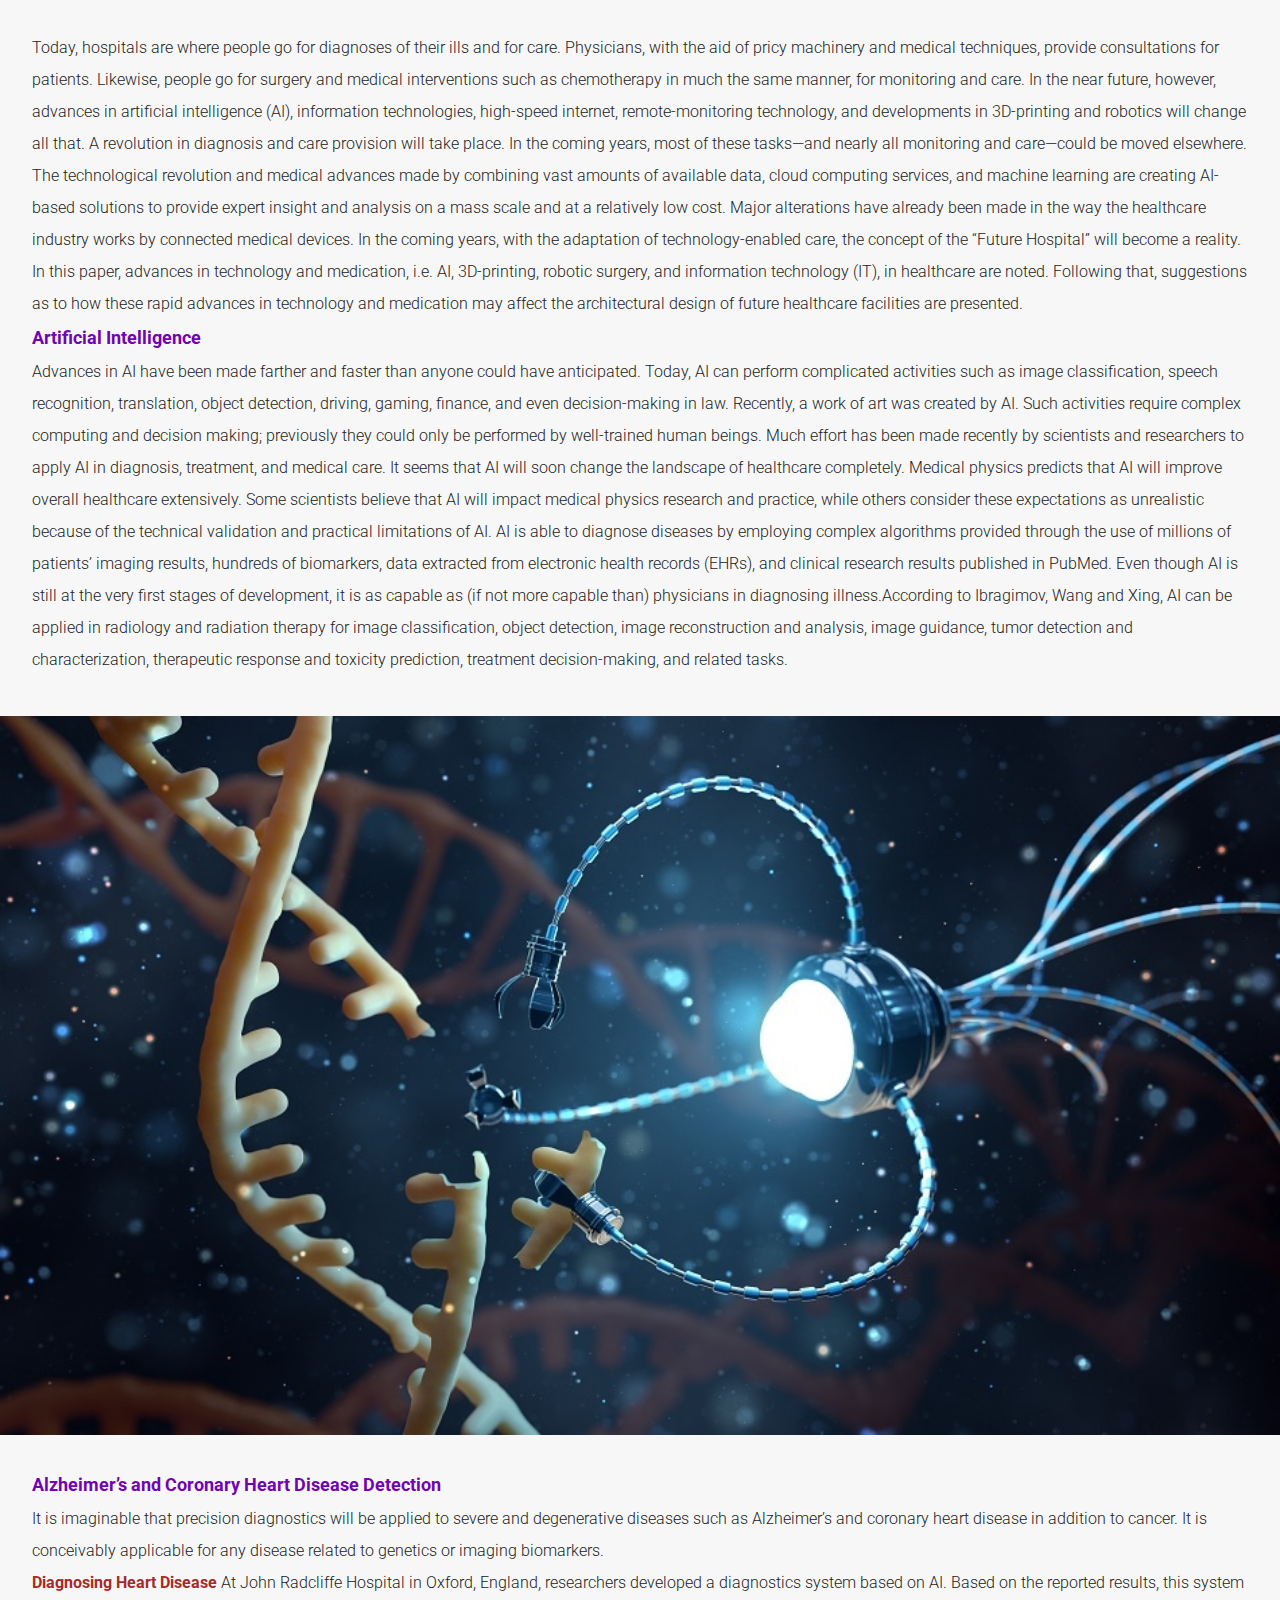
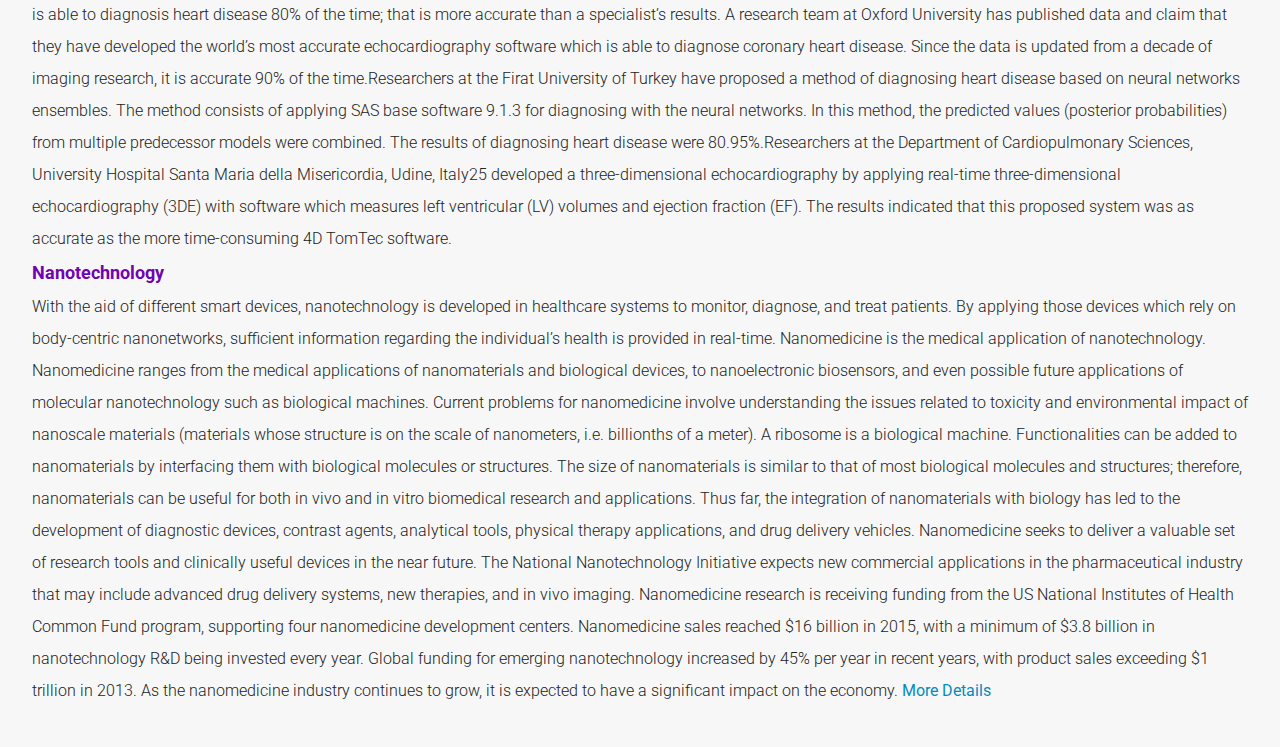
<file: medical.html>
<!DOCTYPE html>
<html lang="en">
  <head>
    <meta charset="UTF-8" />
    <meta name="viewport" content="width=device-width, initial-scale=1.0" />
    <title>MEDICAL SYSTEM</title>
    <!-- styles -->
    <link rel="stylesheet" href="./style.css" />
    <!-- favicon -->
    <link
      rel="shortcut icon"
      href="./images/index/favicon-32x32.png"
      type="image/png"
    />
  </head>

  <body>
    <p class="sub-cls">
      Today, hospitals are where people go for diagnoses of their ills and for
      care. Physicians, with the aid of pricy machinery and medical techniques,
      provide consultations for patients. Likewise, people go for surgery and
      medical interventions such as chemotherapy in much the same manner, for
      monitoring and care. In the near future, however, advances in artificial
      intelligence (AI), information technologies, high-speed internet,
      remote-monitoring technology, and developments in 3D-printing and robotics
      will change all that. A revolution in diagnosis and care provision will
      take place. In the coming years, most of these tasks—and nearly all
      monitoring and care—could be moved elsewhere. The technological revolution
      and medical advances made by combining vast amounts of available data,
      cloud computing services, and machine learning are creating AI-based
      solutions to provide expert insight and analysis on a mass scale and at a
      relatively low cost. Major alterations have already been made in the way
      the healthcare industry works by connected medical devices. In the coming
      years, with the adaptation of technology-enabled care, the concept of the
      “Future Hospital” will become a reality. In this paper, advances in
      technology and medication, i.e. AI, 3D-printing, robotic surgery, and
      information technology (IT), in healthcare are noted. Following that,
      suggestions as to how these rapid advances in technology and medication
      may affect the architectural design of future healthcare facilities are
      presented. <br />
      <span class="feature">
        Artificial Intelligence
      </span>
      <br />Advances in AI have been made farther and faster than anyone could
      have anticipated. Today, AI can perform complicated activities such as
      image classification, speech recognition, translation, object detection,
      driving, gaming, finance, and even decision-making in law. Recently, a
      work of art was created by AI. Such activities require complex computing
      and decision making; previously they could only be performed by
      well-trained human beings. Much effort has been made recently by
      scientists and researchers to apply AI in diagnosis, treatment, and
      medical care. It seems that AI will soon change the landscape of
      healthcare completely. Medical physics predicts that AI will improve
      overall healthcare extensively. Some scientists believe that AI will
      impact medical physics research and practice, while others consider these
      expectations as unrealistic because of the technical validation and
      practical limitations of AI. AI is able to diagnose diseases by
      employing complex algorithms provided through the use of millions of
      patients’ imaging results, hundreds of biomarkers, data extracted from
      electronic health records (EHRs), and clinical research results published
      in PubMed. Even though AI is still at the very first stages of
      development, it is as capable as (if not more capable than) physicians in
      diagnosing illness.According to Ibragimov, Wang and Xing, AI can
      be applied in radiology and radiation therapy for image classification,
      object detection, image reconstruction and analysis, image guidance, tumor
      detection and characterization, therapeutic response and toxicity
      prediction, treatment decision-making, and related tasks.
    </p>
    <img
      src="./images/nanobots images/pic-3.jpg"
      class="sub-img"
      alt="medical"
    />
    <p class="sub-cls">
      <span class="feature">
        Alzheimer’s and Coronary Heart Disease Detection
      </span>
      <br />
      It is imaginable that precision diagnostics will be applied to severe and
      degenerative diseases such as Alzheimer’s and coronary heart disease in
      addition to cancer. It is conceivably applicable for any disease related
      to genetics or imaging biomarkers. <br />
      <span class="various">
        Diagnosing Heart Disease
      </span>
      At John Radcliffe Hospital in Oxford, England, researchers developed a
      diagnostics system based on AI. Based on the reported results, this system
      is able to diagnosis heart disease 80% of the time; that is more accurate
      than a specialist’s results. A research team at Oxford University has
      published data and claim that they have developed the world’s most
      accurate echocardiography software which is able to diagnose coronary
      heart disease. Since the data is updated from a decade of imaging
      research, it is accurate 90% of the time.Researchers at the Firat
      University of Turkey have proposed a method of diagnosing heart disease
      based on neural networks ensembles. The method consists of applying SAS
      base software 9.1.3 for diagnosing with the neural networks. In this
      method, the predicted values (posterior probabilities) from multiple
      predecessor models were combined. The results of diagnosing heart disease
      were 80.95%.Researchers at the Department of Cardiopulmonary Sciences,
      University Hospital Santa Maria della Misericordia, Udine, Italy25
      developed a three-dimensional echocardiography by applying real-time
      three-dimensional echocardiography (3DE) with software which measures left
      ventricular (LV) volumes and ejection fraction (EF). The results indicated
      that this proposed system was as accurate as the more time-consuming 4D
      TomTec software. <br />
      <span class="feature">
        Nanotechnology
      </span>
      <br />
      With the aid of different smart devices, nanotechnology is developed in
      healthcare systems to monitor, diagnose, and treat patients. By applying
      those devices which rely on body-centric nanonetworks, sufficient
      information regarding the individual’s health is provided in real-time.
      Nanomedicine is the medical application of nanotechnology. Nanomedicine
      ranges from the medical applications of nanomaterials and biological
      devices, to nanoelectronic biosensors, and even possible future
      applications of molecular nanotechnology such as biological machines.
      Current problems for nanomedicine involve understanding the issues related
      to toxicity and environmental impact of nanoscale materials (materials
      whose structure is on the scale of nanometers, i.e. billionths of a
      meter). A ribosome is a biological machine. Functionalities can be added
      to nanomaterials by interfacing them with biological molecules or
      structures. The size of nanomaterials is similar to that of most
      biological molecules and structures; therefore, nanomaterials can be
      useful for both in vivo and in vitro biomedical research and applications.
      Thus far, the integration of nanomaterials with biology has led to the
      development of diagnostic devices, contrast agents, analytical tools,
      physical therapy applications, and drug delivery vehicles. Nanomedicine
      seeks to deliver a valuable set of research tools and clinically useful
      devices in the near future. The National Nanotechnology Initiative expects
      new commercial applications in the pharmaceutical industry that may
      include advanced drug delivery systems, new therapies, and in vivo
      imaging. Nanomedicine research is receiving funding from the US National
      Institutes of Health Common Fund program, supporting four nanomedicine
      development centers. Nanomedicine sales reached $16 billion in 2015, with
      a minimum of $3.8 billion in nanotechnology R&D being invested every year.
      Global funding for emerging nanotechnology increased by 45% per year in
      recent years, with product sales exceeding $1 trillion in 2013. As the
      nanomedicine industry continues to grow, it is expected to have a
      significant impact on the economy.
      <a
        href="https://www.futureforall.org/futureofmedicine/medical_technology.htm"
        class="sub-link"
        >more details</a
      >
    </p>
  </body>
</html>
</file>
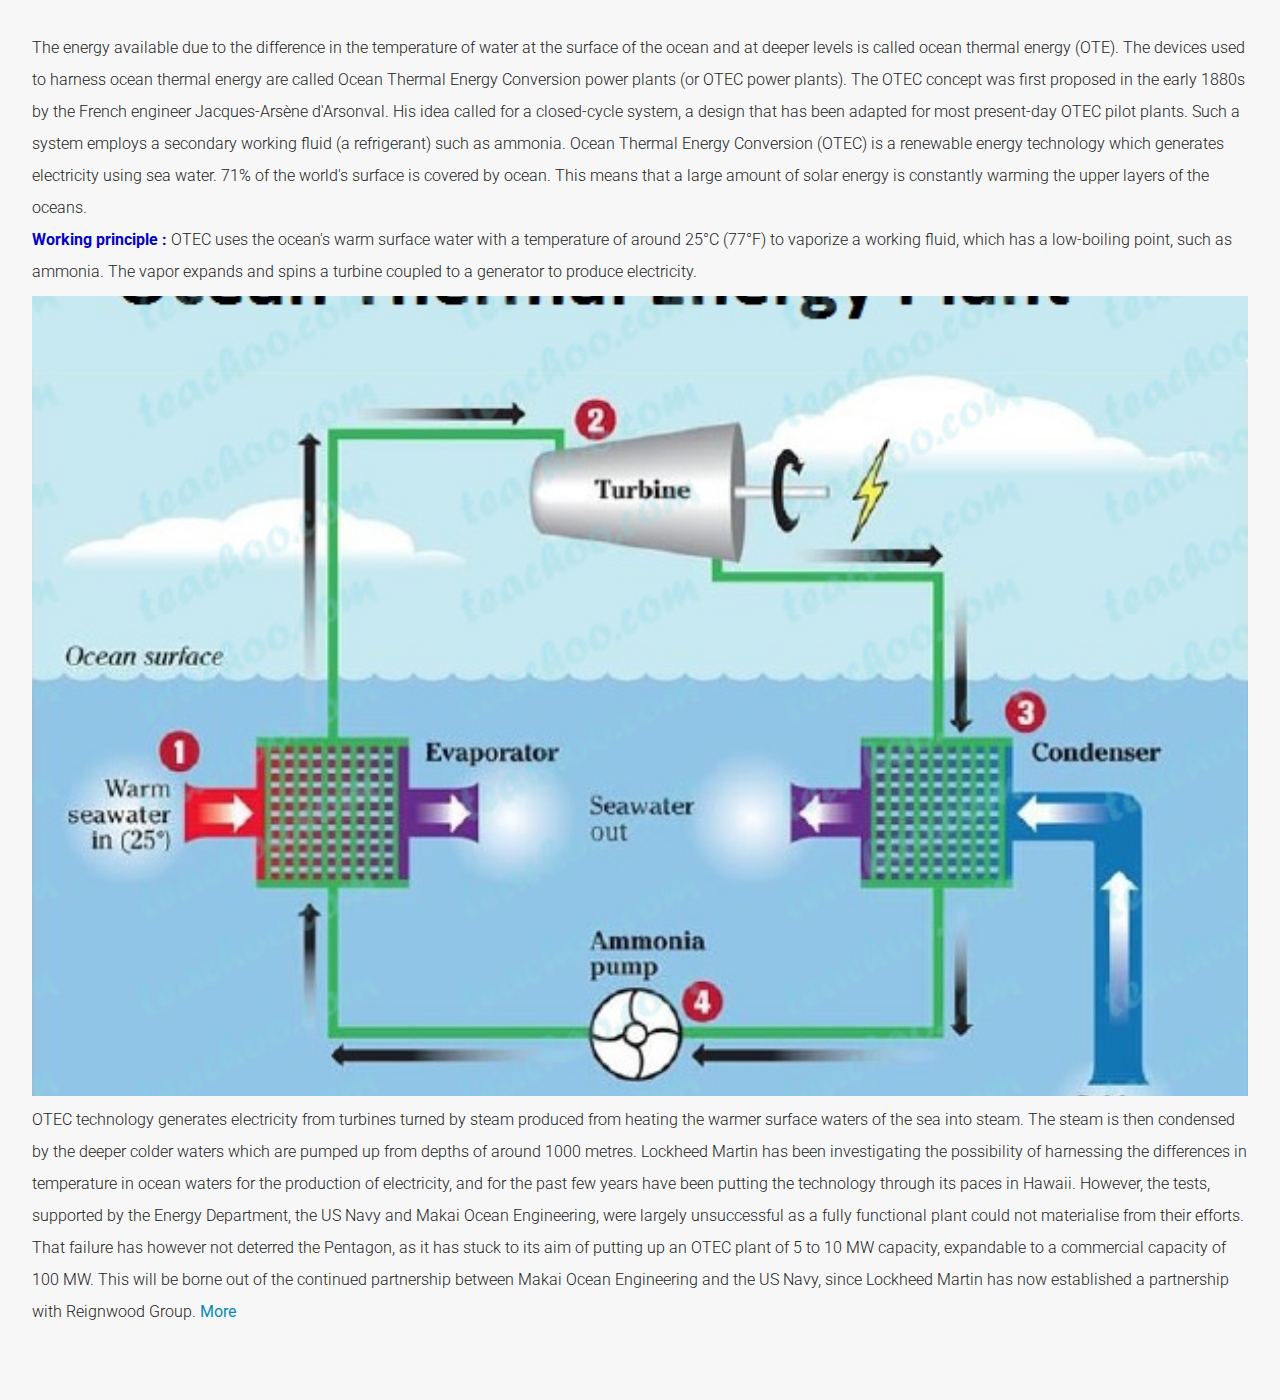
<file: ocean.html>
<!DOCTYPE html>
<html lang="en">
  <head>
    <meta charset="UTF-8" />
    <meta name="viewport" content="width=device-width, initial-scale=1.0" />
    <title>OCEAN THERMAL ENERGY</title>
    <!-- styles -->
    <link rel="stylesheet" href="./style.css" />
    <!-- favicon -->
    <link
      rel="shortcut icon"
      href="./images/index/favicon-32x32.png"
      type="image/png"
    />
  </head>

  <body>
    <p class="sub-cls">
      The energy available due to the difference in the temperature of water at
      the surface of the ocean and at deeper levels is called ocean thermal
      energy (OTE). The devices used to harness ocean thermal energy are called
      Ocean Thermal Energy Conversion power plants (or OTEC power plants). The
      OTEC concept was first proposed in the early 1880s by the French engineer
      Jacques-Arsène d'Arsonval. His idea called for a closed-cycle system, a
      design that has been adapted for most present-day OTEC pilot plants. Such
      a system employs a secondary working fluid (a refrigerant) such as
      ammonia. Ocean Thermal Energy Conversion (OTEC) is a renewable energy
      technology which generates electricity using sea water. 71% of the world's
      surface is covered by ocean. This means that a large amount of solar
      energy is constantly warming the upper layers of the oceans. <br />
      <span class="cls">Working principle : </span>OTEC uses the ocean's warm
      surface water with a temperature of around 25°C (77°F) to vaporize a
      working fluid, which has a low-boiling point, such as ammonia. The vapor
      expands and spins a turbine coupled to a generator to produce electricity.
      <img
        src="./images/ocean thermal energy/pic21.jpg"
        class="ocean-img"
        alt=""
      />
      OTEC technology generates electricity from turbines turned by steam
      produced from heating the warmer surface waters of the sea into steam. The
      steam is then condensed by the deeper colder waters which are pumped up
      from depths of around 1000 metres. Lockheed Martin has been investigating
      the possibility of harnessing the differences in temperature in ocean
      waters for the production of electricity, and for the past few years have
      been putting the technology through its paces in Hawaii. However, the
      tests, supported by the Energy Department, the US Navy and Makai Ocean
      Engineering, were largely unsuccessful as a fully functional plant could
      not materialise from their efforts. That failure has however not deterred
      the Pentagon, as it has stuck to its aim of putting up an OTEC plant of 5
      to 10 MW capacity, expandable to a commercial capacity of 100 MW. This
      will be borne out of the continued partnership between Makai Ocean
      Engineering and the US Navy, since Lockheed Martin has now established a
      partnership with Reignwood Group.
      <a
        href="https://www.makai.com/ocean-thermal-energy-conversion/"
        class="sub-link"
        >more
      </a>
      <br /><br />
    </p>
  </body>
</html>
</file>
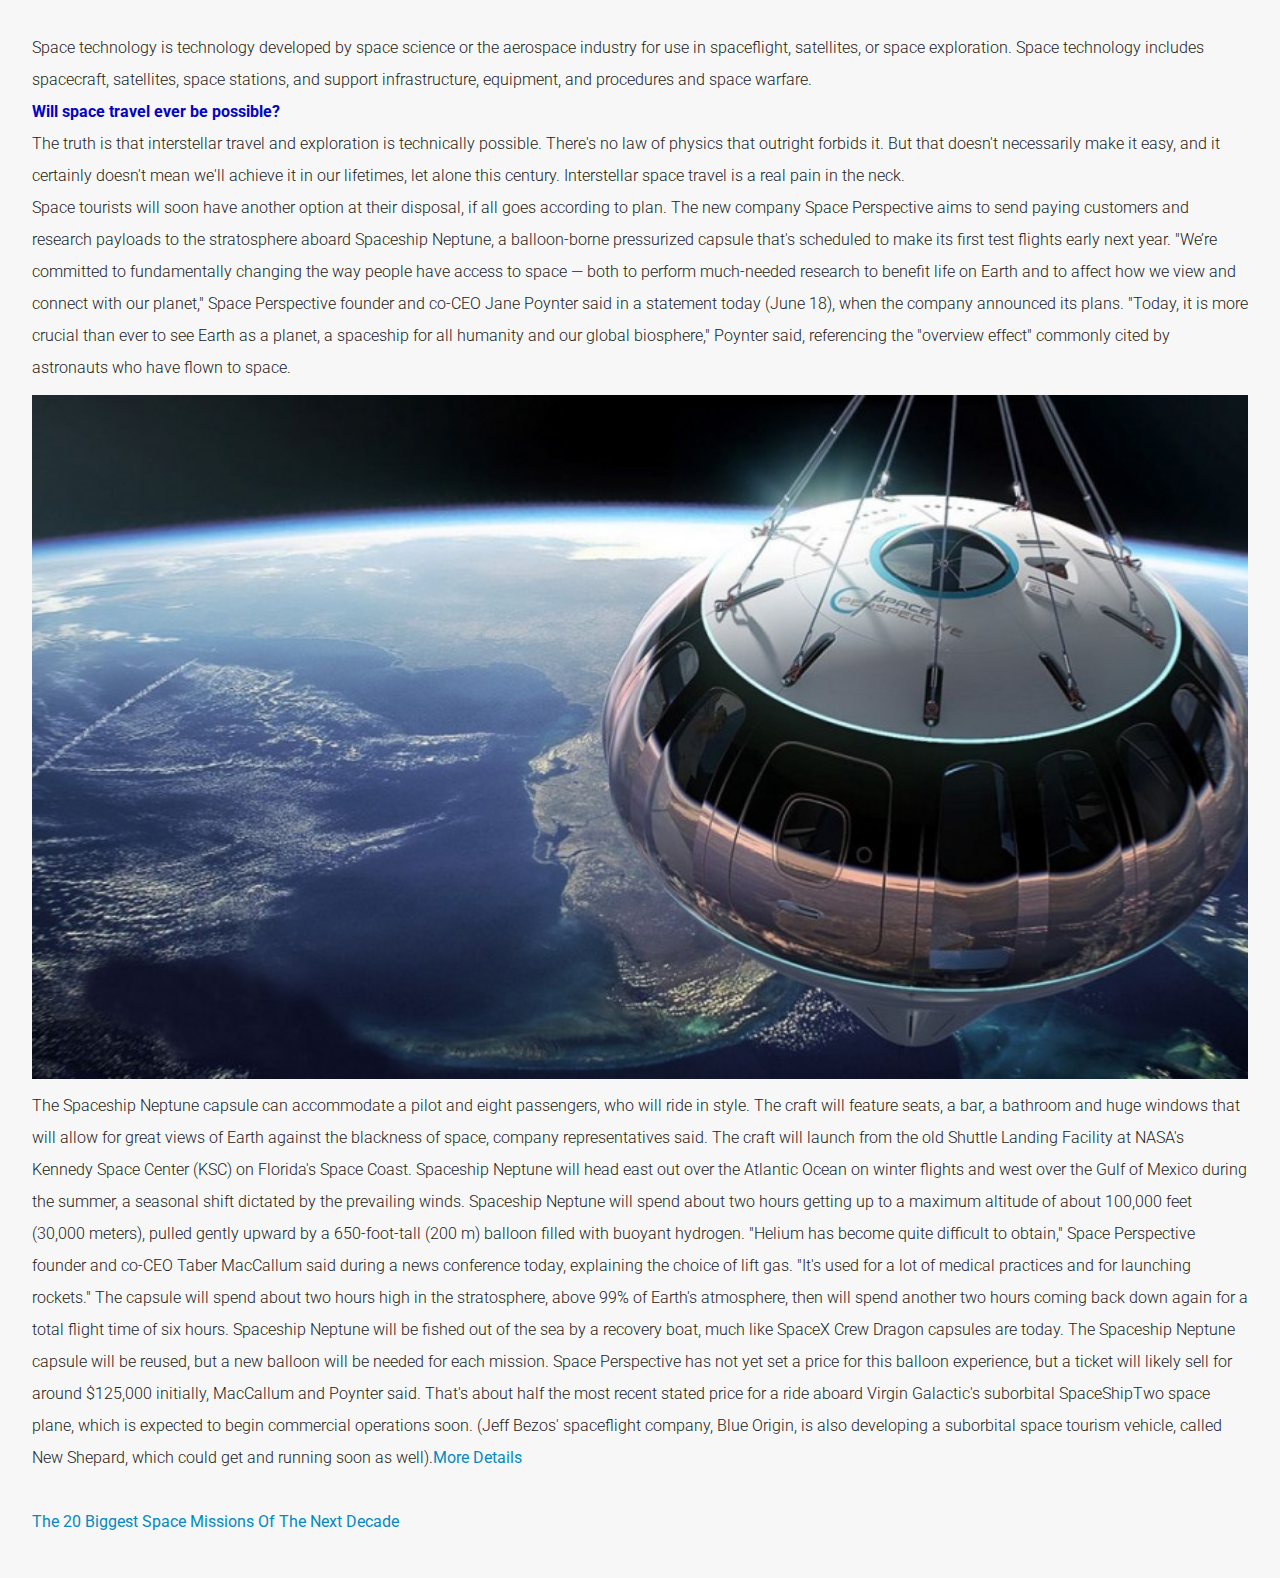
<file: space.html>
<!DOCTYPE html>
<html lang="en">
  <head>
    <meta charset="UTF-8" />
    <meta name="viewport" content="width=device-width, initial-scale=1.0" />
    <title>SPACE</title>
    <!-- styles -->
    <link rel="stylesheet" href="./style.css" />
    <!-- favicon -->
    <link
      rel="shortcut icon"
      href="./images/index/favicon-32x32.png"
      type="image/png"
    />
  </head>

  <body>
    <p class="sub-cls">
      Space technology is technology developed by space science or the aerospace
      industry for use in spaceflight, satellites, or space exploration. Space
      technology includes spacecraft, satellites, space stations, and support
      infrastructure, equipment, and procedures and space warfare. <br />
      <span class="cls">Will space travel ever be possible?</span><br />
      The truth is that interstellar travel and exploration is technically
      possible. There's no law of physics that outright forbids it. But that
      doesn't necessarily make it easy, and it certainly doesn't mean we'll
      achieve it in our lifetimes, let alone this century. Interstellar space
      travel is a real pain in the neck. <br />Space tourists will soon have
      another option at their disposal, if all goes according to plan. The new
      company Space Perspective aims to send paying customers and research
      payloads to the stratosphere aboard Spaceship Neptune, a balloon-borne
      pressurized capsule that's scheduled to make its first test flights early
      next year. "We’re committed to fundamentally changing the way people have
      access to space — both to perform much-needed research to benefit life on
      Earth and to affect how we view and connect with our planet," Space
      Perspective founder and co-CEO Jane Poynter said in a statement today
      (June 18), when the company announced its plans. "Today, it is more
      crucial than ever to see Earth as a planet, a spaceship for all humanity
      and our global biosphere," Poynter said, referencing the "overview effect"
      commonly cited by astronauts who have flown to space.
      <img src="./images/space/pic-1.jpg" alt="" class="space-img" />
      The Spaceship Neptune capsule can accommodate a pilot and eight
      passengers, who will ride in style. The craft will feature seats, a bar, a
      bathroom and huge windows that will allow for great views of Earth against
      the blackness of space, company representatives said. The craft will
      launch from the old Shuttle Landing Facility at NASA's Kennedy Space
      Center (KSC) on Florida's Space Coast. Spaceship Neptune will head east
      out over the Atlantic Ocean on winter flights and west over the Gulf of
      Mexico during the summer, a seasonal shift dictated by the prevailing
      winds. Spaceship Neptune will spend about two hours getting up to a
      maximum altitude of about 100,000 feet (30,000 meters), pulled gently
      upward by a 650-foot-tall (200 m) balloon filled with buoyant hydrogen.
      "Helium has become quite difficult to obtain," Space Perspective founder
      and co-CEO Taber MacCallum said during a news conference today, explaining
      the choice of lift gas. "It's used for a lot of medical practices and for
      launching rockets." The capsule will spend about two hours high in the
      stratosphere, above 99% of Earth's atmosphere, then will spend another two
      hours coming back down again for a total flight time of six hours.
      Spaceship Neptune will be fished out of the sea by a recovery boat, much
      like SpaceX Crew Dragon capsules are today. The Spaceship Neptune capsule
      will be reused, but a new balloon will be needed for each mission. Space
      Perspective has not yet set a price for this balloon experience, but a
      ticket will likely sell for around $125,000 initially, MacCallum and
      Poynter said. That's about half the most recent stated price for a ride
      aboard Virgin Galactic's suborbital SpaceShipTwo space plane, which is
      expected to begin commercial operations soon. (Jeff Bezos' spaceflight
      company, Blue Origin, is also developing a suborbital space tourism
      vehicle, called New Shepard, which could get and running soon as well).<a
        href="https://www.bbc.com/future/article/20161107-the-balloons-that-soar-to-the-edge-of-space"
        class="sub-link"
        >more details</a
      ><br /><br /><a
        href="https://www.popularmechanics.com/space/g27392795/space-missions-next-decade/"
        class="sub-link"
        >The 20 Biggest Space Missions of the Next Decade</a
      >
    </p>
  </body>
</html>
</file>
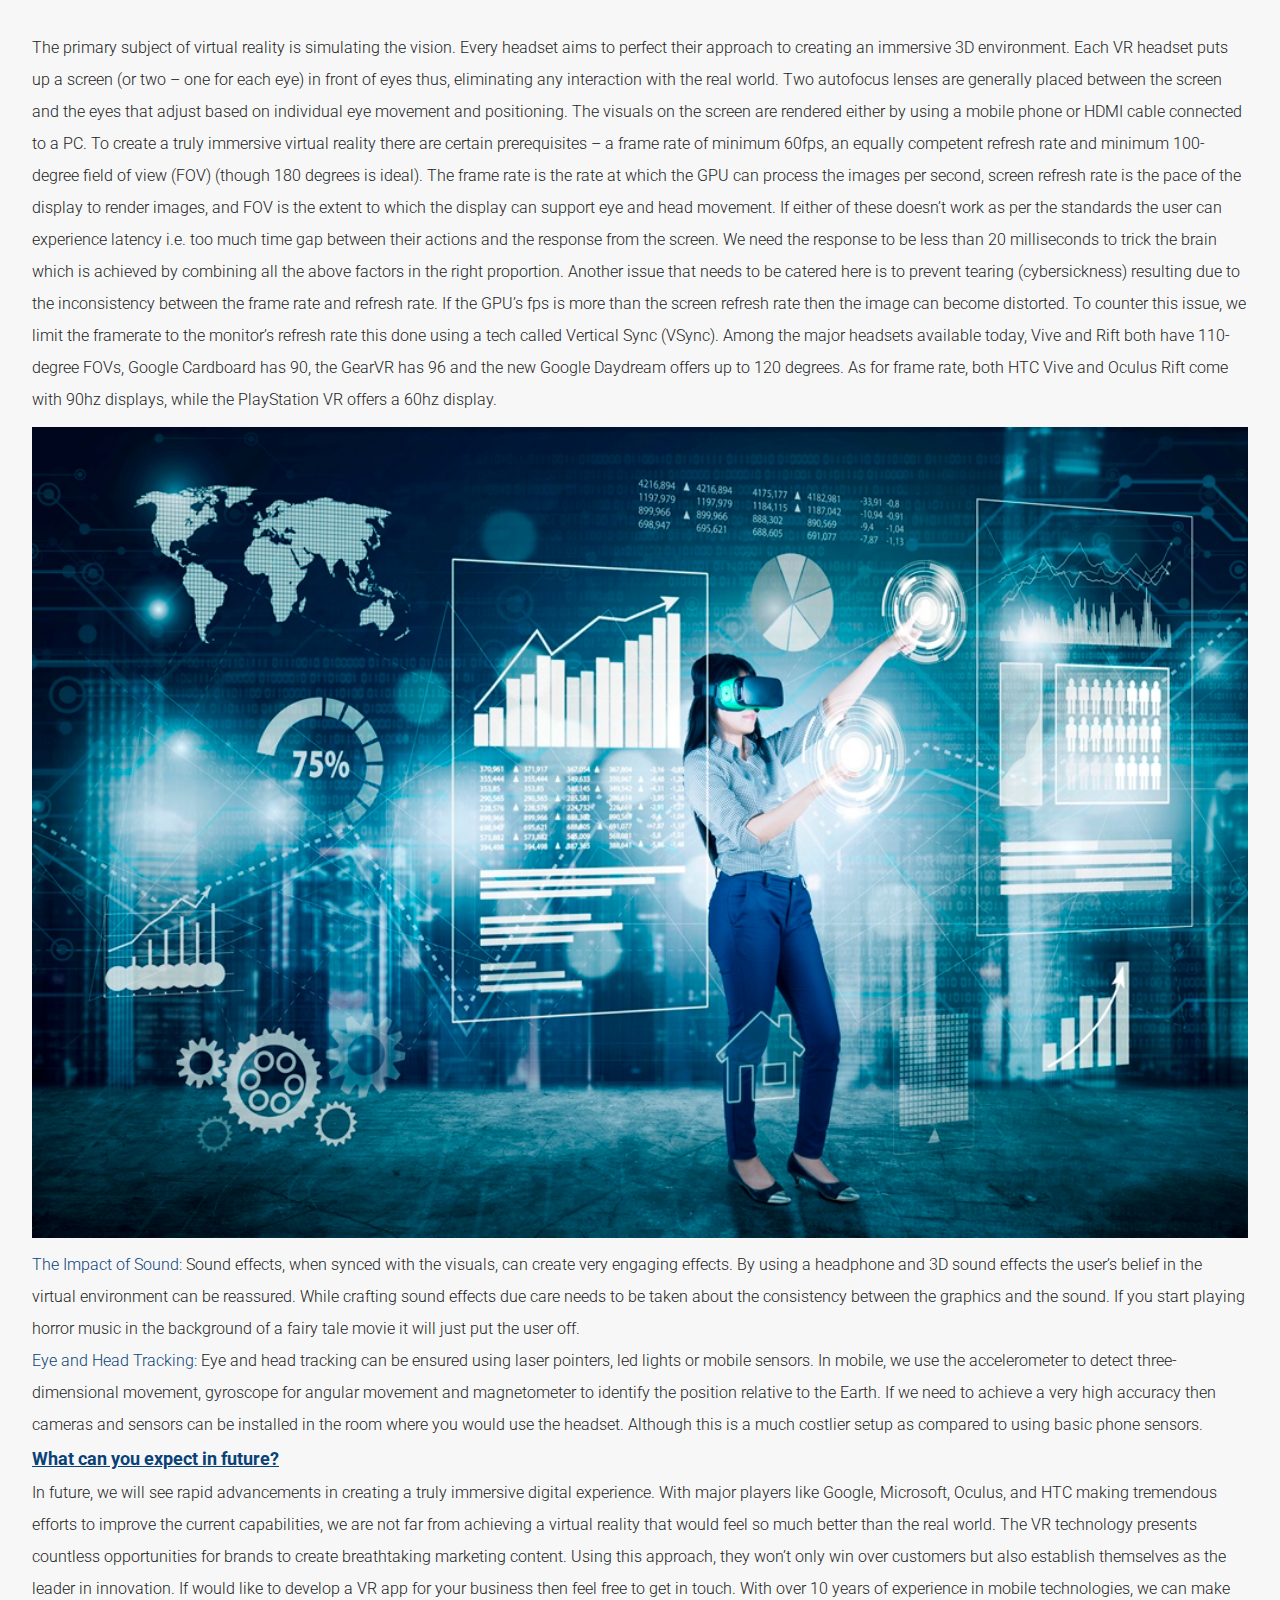
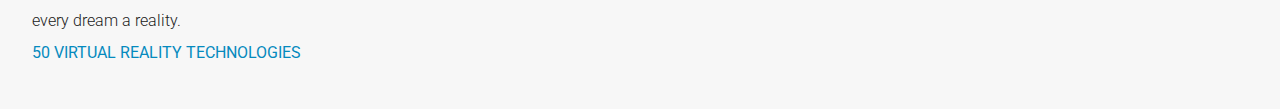
<file: virtual.html>
<!DOCTYPE html>
<html lang="en">
  <head>
    <meta charset="UTF-8" />
    <meta name="viewport" content="width=device-width, initial-scale=1.0" />
    <title>Virtual Reality</title>
    <!-- styles -->
    <link rel="stylesheet" href="./style.css" />
    <!-- favicon -->
    <link
      rel="shortcut icon"
      href="./images/index/favicon-32x32.png"
      type="image/png"
    />
  </head>
  <body>
    <p class="sub-cls">
      The primary subject of virtual reality is simulating the vision. Every
      headset aims to perfect their approach to creating an immersive 3D
      environment. Each VR headset puts up a screen (or two – one for each eye)
      in front of eyes thus, eliminating any interaction with the real world.
      Two autofocus lenses are generally placed between the screen and the eyes
      that adjust based on individual eye movement and positioning. The visuals
      on the screen are rendered either by using a mobile phone or HDMI cable
      connected to a PC. To create a truly immersive virtual reality there are
      certain prerequisites – a frame rate of minimum 60fps, an equally
      competent refresh rate and minimum 100-degree field of view (FOV) (though
      180 degrees is ideal). The frame rate is the rate at which the GPU can
      process the images per second, screen refresh rate is the pace of the
      display to render images, and FOV is the extent to which the display can
      support eye and head movement. If either of these doesn’t work as per the
      standards the user can experience latency i.e. too much time gap between
      their actions and the response from the screen. We need the response to be
      less than 20 milliseconds to trick the brain which is achieved by
      combining all the above factors in the right proportion. Another issue
      that needs to be catered here is to prevent tearing (cybersickness)
      resulting due to the inconsistency between the frame rate and refresh
      rate. If the GPU’s fps is more than the screen refresh rate then the image
      can become distorted. To counter this issue, we limit the framerate to the
      monitor’s refresh rate this done using a tech called Vertical Sync
      (VSync). Among the major headsets available today, Vive and Rift both have
      110-degree FOVs, Google Cardboard has 90, the GearVR has 96 and the new
      Google Daydream offers up to 120 degrees. As for frame rate, both HTC Vive
      and Oculus Rift come with 90hz displays, while the PlayStation VR offers a
      60hz display.
      <img src="./images/pic5.jpg" alt="" class="virtual-img" />
      <span class="cls1">The Impact of Sound:</span>

      Sound effects, when synced with the visuals, can create very engaging
      effects. By using a headphone and 3D sound effects the user’s belief in
      the virtual environment can be reassured. While crafting sound effects due
      care needs to be taken about the consistency between the graphics and the
      sound. If you start playing horror music in the background of a fairy tale
      movie it will just put the user off.
      <br />
      <span class="cls1">Eye and Head Tracking:</span>

      Eye and head tracking can be ensured using laser pointers, led lights or
      mobile sensors. In mobile, we use the accelerometer to detect
      three-dimensional movement, gyroscope for angular movement and
      magnetometer to identify the position relative to the Earth. If we need to
      achieve a very high accuracy then cameras and sensors can be installed in
      the room where you would use the headset. Although this is a much costlier
      setup as compared to using basic phone sensors. <br />
      <span class="cls-type">What can you expect in future?</span><br />In
      future, we will see rapid advancements in creating a truly immersive
      digital experience. With major players like Google, Microsoft, Oculus, and
      HTC making tremendous efforts to improve the current capabilities, we are
      not far from achieving a virtual reality that would feel so much better
      than the real world. The VR technology presents countless opportunities
      for brands to create breathtaking marketing content. Using this approach,
      they won’t only win over customers but also establish themselves as the
      leader in innovation. If would like to develop a VR app for your business
      then feel free to get in touch. With over 10 years of experience in mobile
      technologies, we can make every dream a reality. <br />
      <a
        href="https://www.viatechnik.com/resources/50-virtual-reality-technologies-in-architecture-and-engineering/"
        class="sub-link"
        >50 VIRTUAL REALITY TECHNOLOGIES</a
      >
    </p>
  </body>
</html>
</file>
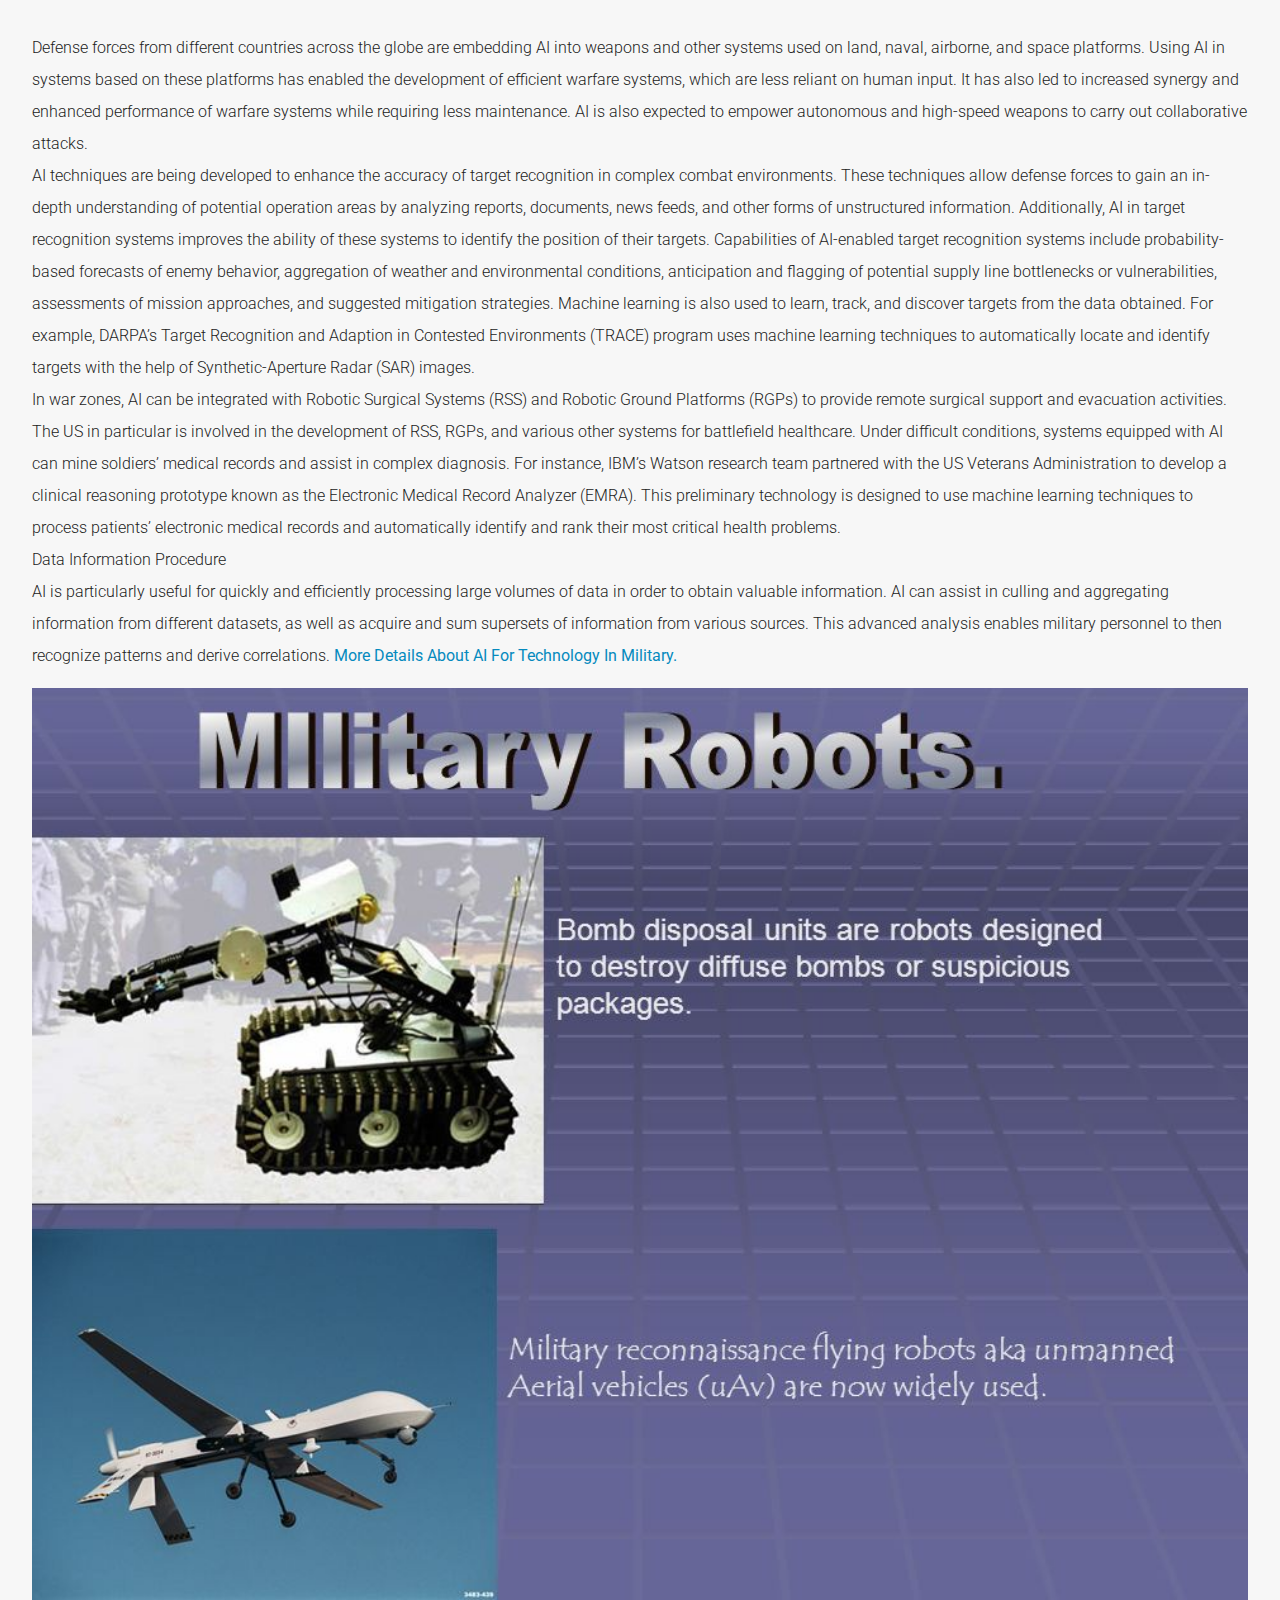
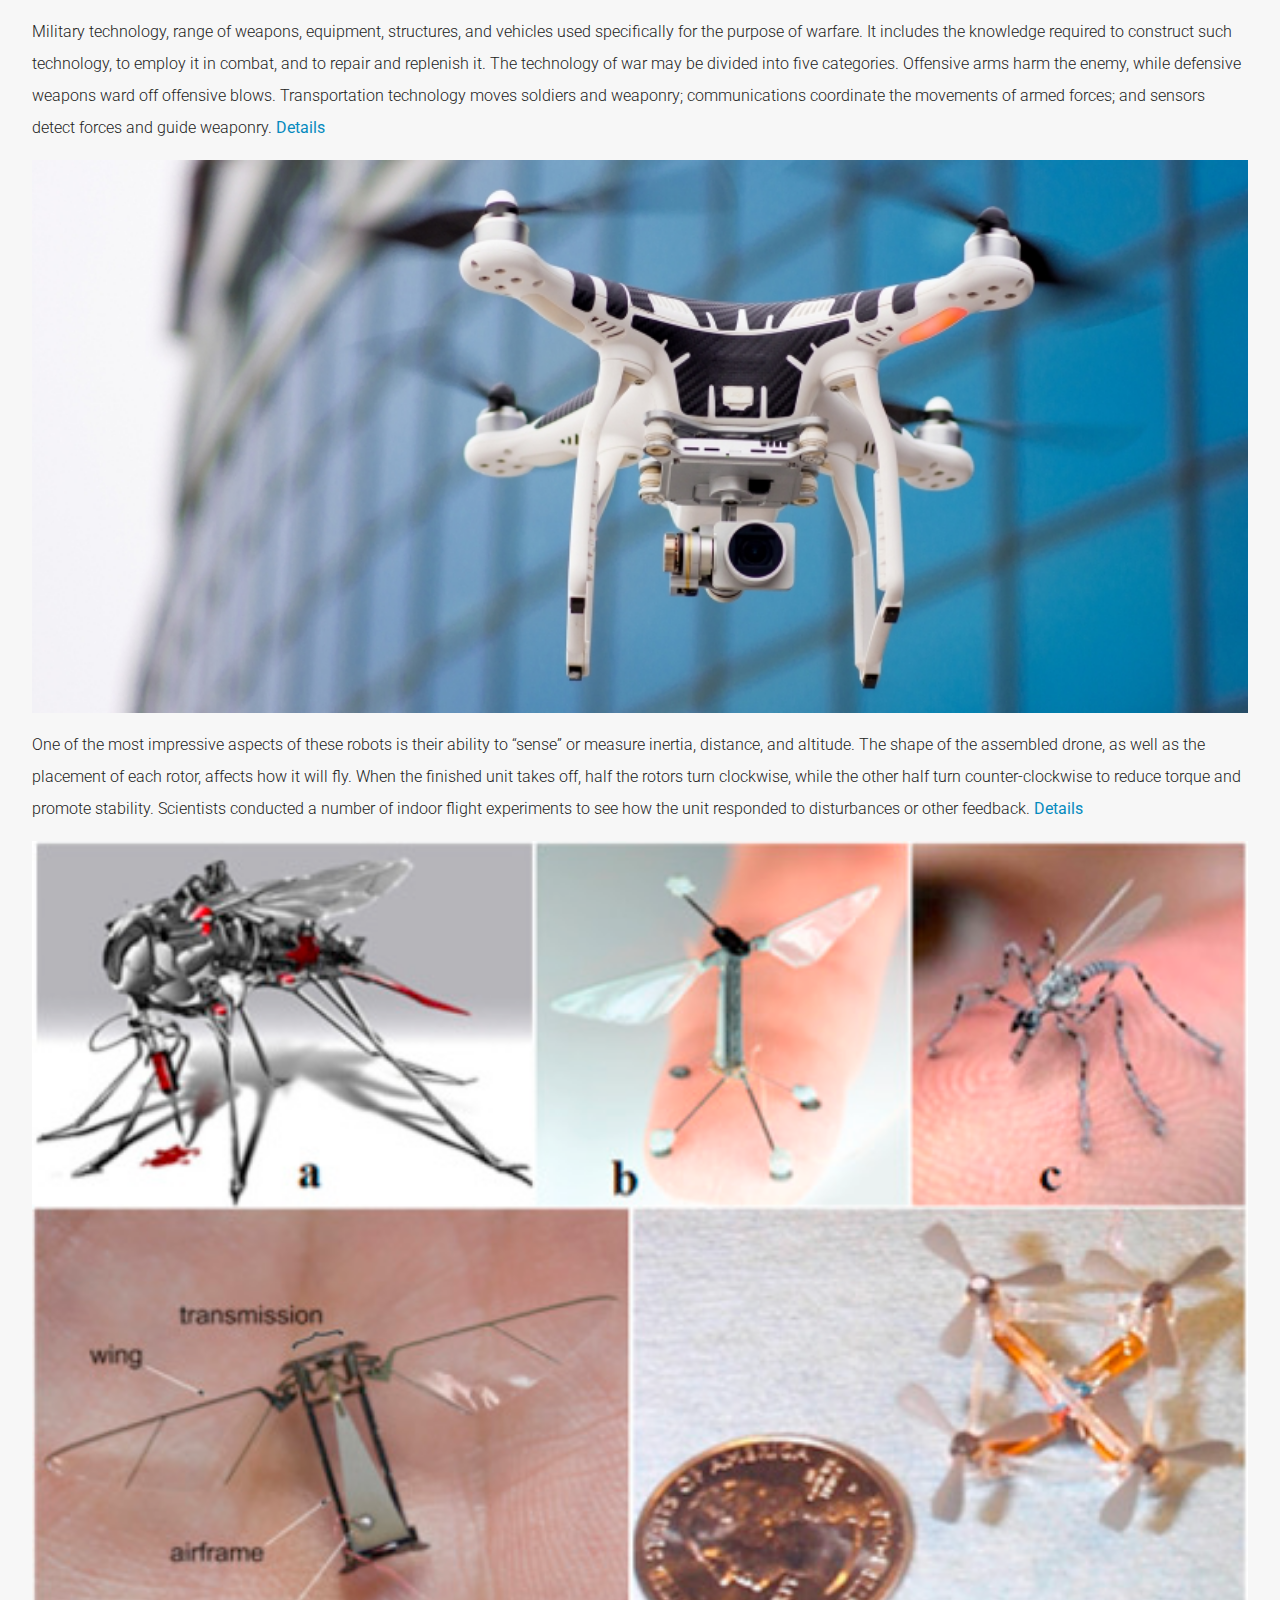
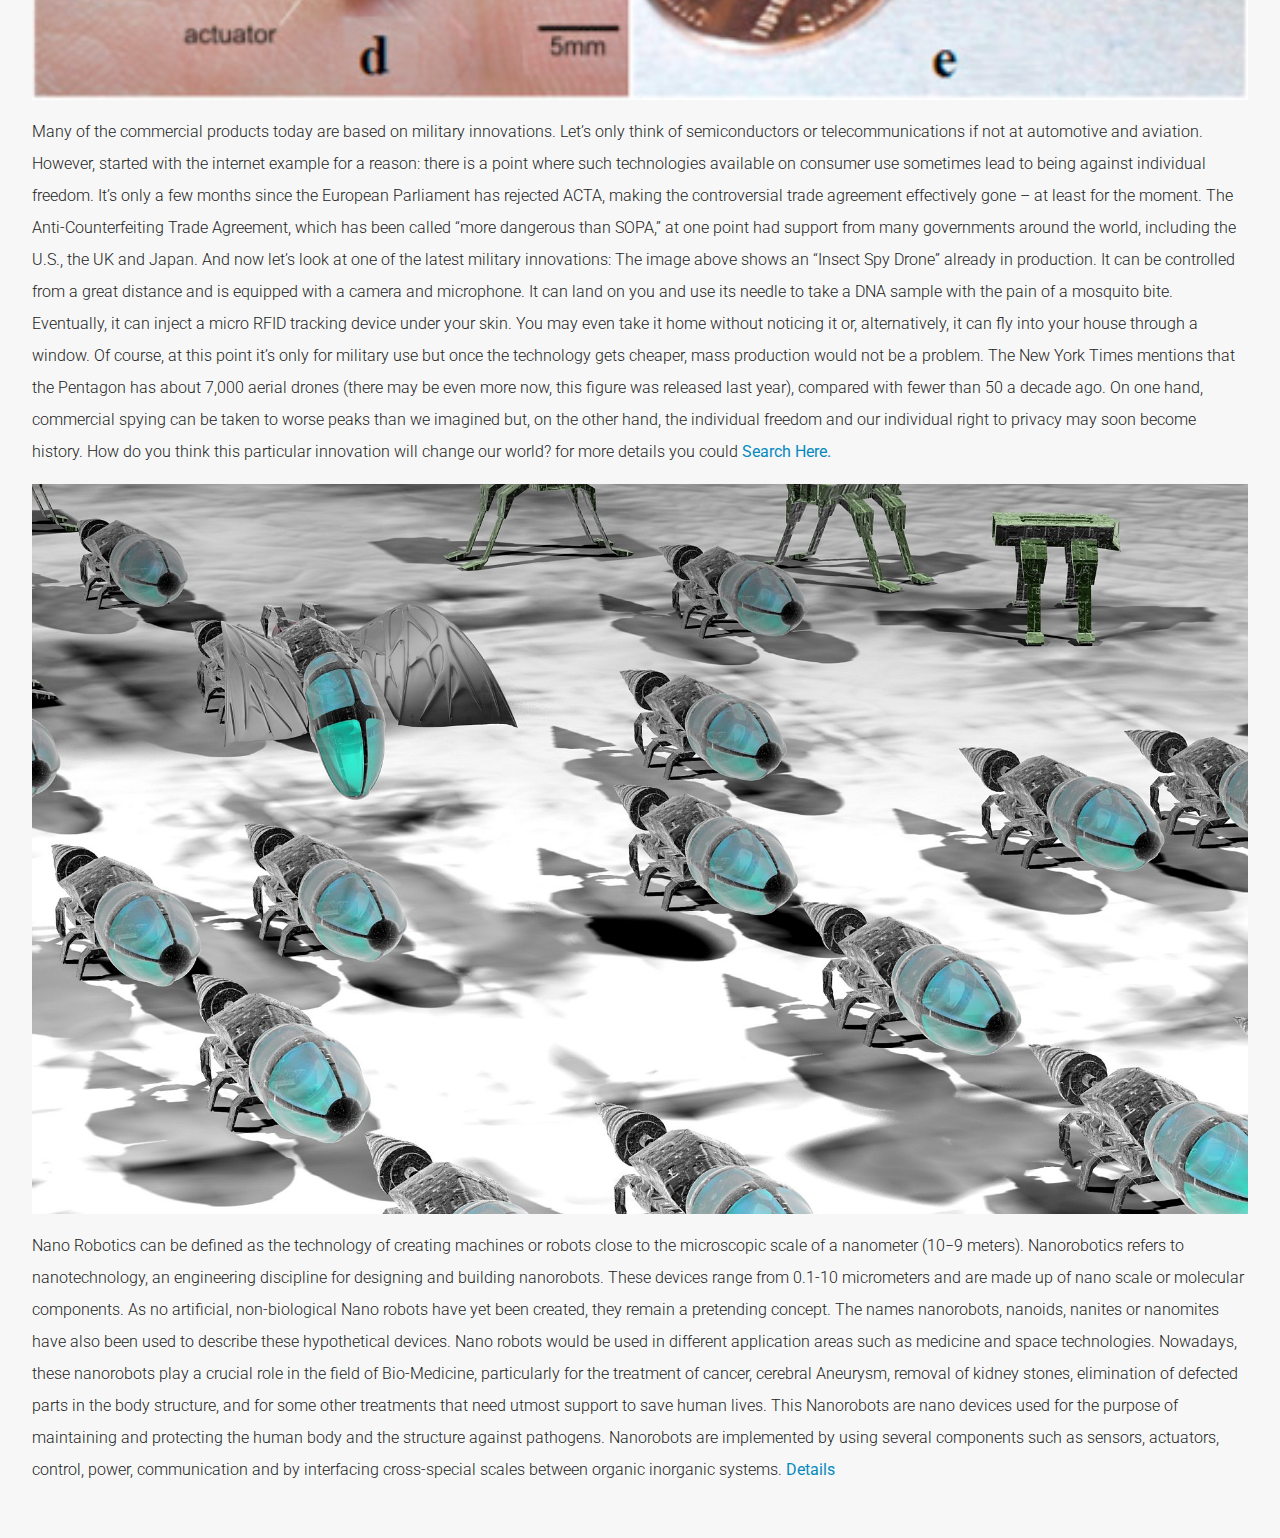
<file: war.html>
<!DOCTYPE html>
<html lang="en">
  <head>
    <meta charset="UTF-8" />
    <meta name="viewport" content="width=device-width, initial-scale=1.0" />
    <title>MILITARY & WAR</title>
    <!-- styles -->
    <link rel="stylesheet" href="./style.css" />
    <!-- favicon -->
    <link
      rel="shortcut icon"
      href="./images/index/favicon-32x32.png"
      type="image/png"
    />
  </head>

  <body>
    <div class="war">
      <p class="secure">
        Defense forces from different countries across the globe are embedding
        AI into weapons and other systems used on land, naval, airborne, and
        space platforms. Using AI in systems based on these platforms has
        enabled the development of efficient warfare systems, which are less
        reliant on human input. It has also led to increased synergy and
        enhanced performance of warfare systems while requiring less
        maintenance. AI is also expected to empower autonomous and high-speed
        weapons to carry out collaborative attacks. <br />
        AI techniques are being developed to enhance the accuracy of target
        recognition in complex combat environments. These techniques allow
        defense forces to gain an in-depth understanding of potential operation
        areas by analyzing reports, documents, news feeds, and other forms of
        unstructured information. Additionally, AI in target recognition systems
        improves the ability of these systems to identify the position of their
        targets. Capabilities of AI-enabled target recognition systems include
        probability-based forecasts of enemy behavior, aggregation of weather
        and environmental conditions, anticipation and flagging of potential
        supply line bottlenecks or vulnerabilities, assessments of mission
        approaches, and suggested mitigation strategies. Machine learning is
        also used to learn, track, and discover targets from the data obtained.
        For example, DARPA’s Target Recognition and Adaption in Contested
        Environments (TRACE) program uses machine learning techniques to
        automatically locate and identify targets with the help of
        Synthetic-Aperture Radar (SAR) images. <br />
        In war zones, AI can be integrated with Robotic Surgical Systems (RSS)
        and Robotic Ground Platforms (RGPs) to provide remote surgical support
        and evacuation activities. The US in particular is involved in the
        development of RSS, RGPs, and various other systems for battlefield
        healthcare. Under difficult conditions, systems equipped with AI can
        mine soldiers’ medical records and assist in complex diagnosis. For
        instance, IBM’s Watson research team partnered with the US Veterans
        Administration to develop a clinical reasoning prototype known as the
        Electronic Medical Record Analyzer (EMRA). This preliminary technology
        is designed to use machine learning techniques to process patients’
        electronic medical records and automatically identify and rank their
        most critical health problems. <br />
        <span class="war-cls">Data Information Procedure</span><br />
        AI is particularly useful for quickly and efficiently processing large
        volumes of data in order to obtain valuable information. AI can assist
        in culling and aggregating information from different datasets, as well
        as acquire and sum supersets of information from various sources. This
        advanced analysis enables military personnel to then recognize patterns
        and derive correlations.
        <a
          href="https://mwi.usma.edu/artificial-intelligence-future-warfare-just-not-way-think/#:~:text=The%20Department%20of%20Defense%20has,better%2C%20quicker%20decisions%20than%20humans."
          class="sub-link"
          >more details about AI for technology in military.</a
        ><br />
        <img src="./images/drone/pic5.jpg" class="war-img" alt="" />Military
        technology, range of weapons, equipment, structures, and vehicles used
        specifically for the purpose of warfare. It includes the knowledge
        required to construct such technology, to employ it in combat, and to
        repair and replenish it. The technology of war may be divided into five
        categories. Offensive arms harm the enemy, while defensive weapons ward
        off offensive blows. Transportation technology moves soldiers and
        weaponry; communications coordinate the movements of armed forces; and
        sensors detect forces and guide weaponry.
        <a
          href="https://www.britannica.com/technology/military-technology"
          class="sub-link"
          >details</a
        >

        <img src="./images/drone/pic6.jpg" class="war-img" alt="" />
        One of the most impressive aspects of these robots is their ability to
        “sense” or measure inertia, distance, and altitude. The shape of the
        assembled drone, as well as the placement of each rotor, affects how it
        will fly. When the finished unit takes off, half the rotors turn
        clockwise, while the other half turn counter-clockwise to reduce torque
        and promote stability. Scientists conducted a number of indoor flight
        experiments to see how the unit responded to disturbances or other
        feedback.
        <a
          href="https://robohub.org/video-throwing-and-catching-an-inverted-pendulum-with-quadrocopters/"
          class="sub-link"
          >details</a
        >
        <img src="./images/drone/pic311.jpg" class="war-img" alt="" />

        Many of the commercial products today are based on military innovations.
        Let’s only think of semiconductors or telecommunications if not at
        automotive and aviation. However, started with the internet example for
        a reason: there is a point where such technologies available on consumer
        use sometimes lead to being against individual freedom. It’s only a few
        months since the European Parliament has rejected ACTA, making the
        controversial trade agreement effectively gone – at least for the
        moment. The Anti-Counterfeiting Trade Agreement, which has been called
        “more dangerous than SOPA,” at one point had support from many
        governments around the world, including the U.S., the UK and Japan. And
        now let’s look at one of the latest military innovations: The image
        above shows an “Insect Spy Drone” already in production. It can be
        controlled from a great distance and is equipped with a camera and
        microphone. It can land on you and use its needle to take a DNA sample
        with the pain of a mosquito bite. Eventually, it can inject a micro RFID
        tracking device under your skin. You may even take it home without
        noticing it or, alternatively, it can fly into your house through a
        window. Of course, at this point it’s only for military use but once the
        technology gets cheaper, mass production would not be a problem. The New
        York Times mentions that the Pentagon has about 7,000 aerial drones
        (there may be even more now, this figure was released last year),
        compared with fewer than 50 a decade ago. On one hand, commercial spying
        can be taken to worse peaks than we imagined but, on the other hand, the
        individual freedom and our individual right to privacy may soon become
        history. How do you think this particular innovation will change our
        world? for more details you could
        <a
          href="https://www.defenceiq.com/defence-technology/articles/nano-drone-tech-is-advancing"
          class="sub-link"
          >search here.</a
        >

        <img src="./images/drone/pic4.jpg" class="war-img" alt="" />
        Nano Robotics can be defined as the technology of creating machines or
        robots close to the microscopic scale of a nanometer (10−9 meters).
        Nanorobotics refers to nanotechnology, an engineering discipline for
        designing and building nanorobots. These devices range from 0.1-10
        micrometers and are made up of nano scale or molecular components. As no
        artificial, non-biological Nano robots have yet been created, they
        remain a pretending concept. The names nanorobots, nanoids, nanites or
        nanomites have also been used to describe these hypothetical devices.
        Nano robots would be used in different application areas such as
        medicine and space technologies. Nowadays, these nanorobots play a
        crucial role in the field of Bio-Medicine, particularly for the
        treatment of cancer, cerebral Aneurysm, removal of kidney stones,
        elimination of defected parts in the body structure, and for some other
        treatments that need utmost support to save human lives. This Nanorobots
        are nano devices used for the purpose of maintaining and protecting the
        human body and the structure against pathogens. Nanorobots are
        implemented by using several components such as sensors, actuators,
        control, power, communication and by interfacing cross-special scales
        between organic inorganic systems.
        <a href="https://humanparagon.com/nanorobots/" class="sub-link"
          >details</a
        >
      </p>
    </div>
  </body>
</html>
</file>
<file: style.css>
/* 
=============== 
Fonts
===============
*/
@import url("https://fonts.googleapis.com/css?family=Open+Sans|Roboto:400,700&display=swap");

/*
=============== 
Variables
===============
*/
:root {
  --clr-grey-1: hsl(209, 61%, 16%);
  --clr-grey-2: hsl(211, 39%, 23%);
  --clr-grey-3: hsl(209, 34%, 30%);
  --clr-grey-4: hsl(209, 28%, 39%);
  --clr-grey-5: hsl(210, 22%, 49%);
  --clr-grey-6: hsl(209, 23%, 60%);
  --clr-grey-7: hsl(211, 27%, 70%);
  --clr-grey-8: hsl(210, 31%, 80%);
  --clr-grey-9: hsl(212, 33%, 89%);
  --clr-grey-10: hsl(210, 36%, 96%);
  --primaryColor: #3fa5d4;
  --mainWhite: #fff;
  --offWhite: #f7f7f7;
  --mainBlack: #222;
  --mainGrey: #ececec;
  --darkGrey: #afafaf;
  --ff-primary: "Roboto", sans-serif;
  --ff-secondary: "Open Sans", sans-serif;
  --transition: all 0.3s linear;
  --spacing: 0.25rem;
  --radius: 0.5rem;
  --light-shadow: 2px 5px 3px 0 rgba(0, 0, 0, 0.25);
  --dark-shadow: 4px 15px 6px 0 rgba(0, 0, 0, 0.35);
  --max-width: 1170px;
}
/*
=============== 
Global Styles
===============
*/
/* reset */
*,
::before,
::after {
  margin: 0;
  padding: 0;
  box-sizing: border-box;
}
/* body */
body {
  font-family: "Roboto", sans-serif;
  color: var(--mainBlack);
  background: var(--offWhite);
  line-height: 1.4;
  font-size: 1rem;
}
img:not(.nav-logo) {
  width: 100%;
  display: block;
}
h1,
h2,
h3,
h4,
h5,
h6 {
  font-family: "Roboto", sans-serif;
  margin-bottom: 1.25rem;
  letter-spacing: var(--spacing);
}
h1 {
  font-size: 3.3rem;
}
h2 {
  font-size: 2.3rem;
}
h3 {
  font-size: 2rem;
}
h4 {
  font-size: 1.2rem;
}
p {
  margin-bottom: 1.25rem;
  line-height: 2;
  font-weight: 300;
}
a {
  text-decoration: none;
  color: rgb(5, 138, 190);
  text-transform: capitalize;
  font-weight: bold;
}
/* more global styles */
/* buttons */
.btn-white,
.btn-primary {
  text-transform: uppercase;
  letter-spacing: var(--spacing);
  color: var(--mainWhite);
  border: 2px solid var(--mainWhite);
  padding: 0.9rem 1.6rem;
  display: inline-block;
  transition: var(--transition);
  cursor: pointer;
}
.btn-white:hover {
  background: var(--mainWhite);
  color: var(--primaryColor);
}
/* button primary */
.btn-primary {
  background: var(--primaryColor);
  color: var(--mainWhite);
  border-color: var(--primaryColor);
}
.btn-primary:hover {
  background: transparent;
  color: var(--primaryColor);
}
/* section */
.section {
  padding: 5rem 0;
}
/* title */
.title-wrapper {
  margin-bottom: 4rem;
}
.title {
  text-align: center;
  text-transform: uppercase;
  font-size: 2.6rem;
  letter-spacing: 0.5rem;
}
.subtitle {
  color: var(--primaryColor);
}
/* section center */
.section-center {
  width: 90vw;
  /* margin: 4rem auto 2rem auto; */
  margin: 0 auto;
  max-width: 1170px;
}
@media screen and (min-width: 992px) {
  .section-center {
    width: 95vw;
  }
}
/* hero */
.hero {
  min-height: calc(100vh - 107px);
  background: var(--primaryColor);
  display: flex;
  justify-content: center;
  align-items: center;
}
.hero-banner {
  text-align: center;
  color: var(--mainWhite);
  padding: 0 2rem;
}
.hero-title {
  text-transform: uppercase;
  margin-bottom: 2rem;
  letter-spacing: 0.4rem;
}
.hero-text {
  width: 85%;
  margin: 0 auto;
  letter-spacing: var(--spacing);
  font-weight: 400;
  margin-bottom: 2rem;
}
@media screen and (min-width: 768px) {
  .hero {
    background: linear-gradient(rgba(63, 145, 212, 0.7), rgba(0, 0, 0, 0.7)),
      url("../images/main.jpeg") center/cover no-repeat fixed;
  }
  .hero-title {
    font-size: 4.5rem;
  }
  .hero-text {
    width: 70%;
  }
}
/* end of hero */
/* about */
.about {
  background: var(--mainWhite);
}
.about-img,
.about-info {
  margin-bottom: 4rem;
}
.about-info h3 {
  text-transform: uppercase;
}
@media screen and (min-width: 992px) {
  .about-center {
    display: flex;
    justify-content: space-between;
  }
  .about-img,
  .about-info {
    flex: 0 0 calc(50% - 2rem);
    margin-bottom: 0;
    align-self: center;
  }
}
@media screen and (min-width: 1170px) {
  .about-img::before {
    content: "";
    position: absolute;
    width: 100%;
    height: 100%;
    border: 0.35rem solid var(--primaryColor);
    top: -1.5rem;
    left: -1.5rem;
  }
  .about-img {
    position: relative;
  }
  .about-photo {
    position: relative;
  }
}
/* end of about */
/*  Blog  */
.blog {
  background: var(--mainGrey);
}
.card {
  height: 27rem;
  position: relative;
  -webkit-perspective: 1500px;
  perspective: 1500px;
}
.card-side {
  -webkit-transition: all 2s linear;
  transition: all 2s linear;
  -webkit-backface-visibility: hidden;
  backface-visibility: hidden;
  position: absolute;
  top: 0;
  left: 0;
  width: 100%;
  height: 100%;
  border-radius: var(--radius);
  -webkit-transform: translate3d(0, 0, 0);
  visibility: visible;
}
.card-front {
  background: var(--mainWhite);
}
.card-back {
  background: var(--offWhite);
  -webkit-transform: rotateY(180deg);
  transform: rotateY(180deg);
  display: grid;
  place-items: center;
}
.card:hover .card-front {
  -webkit-transform: rotateY(-180deg);
  transform: rotateY(-180deg);
}
.card:hover .card-back {
  -webkit-transform: rotateY(0);
  transform: rotateY(0);
}
.card-info {
  padding: 1rem 1.5rem;
}
.card-front img {
  height: 13rem;
  -o-object-fit: cover;
  object-fit: cover;
  border-top-left-radius: var(--radius);
  border-top-right-radius: var(--radius);
}
.card-footer {
  display: grid;
  grid-template-columns: auto 1fr;
  -webkit-box-align: center;
  align-items: center;
}
.card-footer img {
  width: 2rem;
  height: 2rem;
  -o-object-fit: cover;
  object-fit: cover;
  border-radius: 50%;
}
.card-footer p {
  margin-bottom: 0;
  text-transform: uppercase;
  justify-self: end;
  color: var(--clr-grey-2);
  font-size: 0.85rem;
}
.blog-center {
  display: grid;
  grid-template-columns: repeat(auto-fill, minmax(400px, 1fr));
  gap: 3rem 2rem;
}
.btn {
  text-transform: uppercase;
  font-weight: bold;
  color: rgb(249, 248, 250);
  background: rgb(95, 93, 93);
  border: 1.5px solid hsl(211, 39%, 23%);
  padding: 0.5rem 1rem;
  border-radius: var(--radius);
  transition: var(--transition);
}
.btn:hover {
  color: rgb(95, 93, 93);
  background: rgb(249, 248, 250);
}
.sub-cls {
  padding: 2rem;
  margin-bottom: 0.5rem;
}
.sub-link {
  font-weight: normal;
}
.sub-img {
  width: 100%;
  height: 100%;
  object-fit: cover;
}
.feature {
  color: rgb(114, 3, 179);
  font-size: 18px;
  font-weight: bold;
}
.various {
  color: brown;
  font-weight: bold;
}
.bio-section {
  padding: 2rem;
  padding-top: 0;
  margin-bottom: 2rem;
}
.bio-title {
  color: rgb(113, 255, 47);
}
.heading {
  font-size: 18px;
  color: rgb(113, 255, 47);
}
.war {
  padding: 2rem;
}
.war-img {
  width: 50%;
  height: 50%;
  object-fit: cover;
  margin: 1rem 0;
}
.ocean-img {
  width: 200px;
  height: 800px;
  margin-top: 0.5rem;
  margin-bottom: 0.5rem;
  object-fit: cover;
}
.cls {
  color: rgb(4, 4, 196);
  font-weight: bold;
}
.car-img {
  margin-top: 0.5rem;
  margin-bottom: 0.5rem;
  width: 100%;
  height: 100%;
  object-fit: cover;
}
.space-img {
  margin-top: 0.7rem;
  margin-bottom: 0.7rem;
  width: 100%;
  height: 100%;
  object-fit: cover;
}
.cls1 {
  color: rgb(10, 66, 119);
}
.cls-type {
  color: rgb(10, 66, 119);
  font-weight: bold;
  text-decoration: underline;
  font-size: 18px;
}
.virtual-img {
  margin-top: 0.7rem;
  margin-bottom: 0.7rem;
  width: 100%;
  height: 100%;
  object-fit: cover;
}
/*
Contact
*/
.contact {
  min-height: 40vh;
  position: relative;
  padding: 10rem 0 5rem 0;
  margin: 5rem 0;
}
.video-container {
  position: absolute;
  top: 0;
  left: 0;
  width: 100%;
  height: 100%;
  -o-object-fit: cover;
  object-fit: cover;
  z-index: -2;
}
.contact::after {
  content: "";
  position: absolute;
  top: 0;
  left: 0;
  width: 100%;
  height: 100%;
  background: var(--mainWhite);
  opacity: 0.3;
  z-index: -1;
}
.contact {
  display: grid;
  place-items: center;
}
.video-banner .section-title {
  margin-bottom: 2rem;
}
.video-text {
  max-width: 30rem;
}
.video-banner {
  background: var(--clr-grey-8);
  padding: 3rem 5rem 12rem 5rem;
  text-align: center;

  -webkit-clip-path: polygon(
    0% 0%,
    100% 0%,
    100% 75%,
    75% 75%,
    75% 100%,
    50% 75%,
    0% 75%
  );
  clip-path: polygon(
    0% 0%,
    100% 0%,
    100% 75%,
    75% 75%,
    75% 100%,
    50% 75%,
    0% 75%
  );
}
.contact {
  -webkit-clip-path: polygon(
    50% 0%,
    100% 10%,
    100% 90%,
    50% 100%,
    0 90%,
    0 10%
  );
  clip-path: polygon(50% 0%, 100% 10%, 100% 90%, 50% 100%, 0 90%, 0 10%);
}
/* contact */
.connect {
  padding-top: 2rem;
  background: rgb(182, 243, 182);
}
.connect-item {
  margin-bottom: 3rem;
}
.connect-title {
  color: var(--primaryColor);
  font-family: var(--ff-primary);
  text-transform: uppercase;
  letter-spacing: calc(var(--spacing) * 2);
  font-size: 1.3rem;
  margin-bottom: 0.5rem;
}
.connect-text {
  text-transform: uppercase;
  font-size: 1.5rem;
}
.form-control {
  display: block;
  width: 100%;
  border: none;
  border-bottom: 2px solid var(--primaryColor);
  outline: none;
  margin: 2rem 0;
  padding: 1.6rem 0;
  font-weight: bold;
}
.form-control::placeholder {
  color: var(--primaryColor);
  text-transform: uppercase;
  letter-spacing: var(--spacing);
}
@media screen and (min-width: 992px) {
  .connect {
    padding-top: 2rem;
    background: rgb(208, 234, 238);
    width: 100vw;
    height: 100vh;
  }
  .connect-info,
  .connect-form {
    float: left;
    width: 50%;
    padding: 0 1rem;
  }
  .connect-info {
    padding-top: 4rem;
  }
}

/*end of contact*/

/* gadgets */
.gadgets {
  background: var(--mainWhite);
  padding: 4rem 0;
}
.gadgets-center {
  width: 80vw;
  max-width: 1170px;
  margin: 2rem auto;
}
.gadget-card {
  margin-bottom: 3rem;
  border: 1px solid var(--darkGrey);
  box-shadow: var(--light-shadow);
  transition: var(--transition);
}
.gadget-card:hover {
  box-shadow: var(--dark-shadow);
}
.gadget-img-container {
  position: relative;
}
.gadget-info {
  padding: 1rem;
}
.gadget-footer {
  padding: 0.5rem 1rem;
  background: var(--mainGrey);
  display: grid;
  grid-template-columns: repeat(1, 1fr);
  justify-items: center;
}
.gadget-title {
  text-transform: capitalize;
  text-align: center;
}
.gadget-details p {
  line-height: 0.2;
  text-transform: capitalize;
  color: var(--clr-grey-);
  letter-spacing: 0.02rem;
}
.gadget-img {
  width: 100%;
  height: 100%;
  object-fit: cover;
}
.gadget-card {
  display: grid;
  grid-template-columns: 1fr;
  grid-template-rows: auto 1fr;
}
.gadgets-center {
  display: grid;
  grid-template-columns: repeat(auto-fill, minmax(368px, 1fr));
  grid-column-gap: 2rem;
}
/* end of gadgets */
/* footer */
.footer {
  background: var(--mainBlack);
  color: var(--mainWhite);
  text-align: center;
  padding-left: 2rem;
  padding-right: 2rem;
}
.footer-links,
.footer-icons {
  display: flex;
  justify-content: center;
  margin-bottom: 1.5rem;
  flex-wrap: wrap;
}
.footer-link {
  color: var(--mainWhite);
  text-transform: capitalize;
  font-size: 1.1rem;
  margin-right: 1rem;
  letter-spacing: var(--spacing);
  transition: var(--transition);
}
.footer-link:hover {
  color: var(--primaryColor);
}
.footer-icon {
  font-size: 1.9rem;
  margin-right: 1rem;
  color: var(--mainWhite);
  transition: var(--transition);
}
.footer-icon:hover {
  color: var(--primaryColor);
  transform: translateY(-10%);
}
.copyright {
  text-transform: capitalize;
  letter-spacing: var(--spacing);
}
.back-btn {
  display: inline;
  background: var(--mainGrey);
  border: 2px solid hsl(211, 97%, 40%);
  padding: 0.5rem 1rem;
  border-radius: var(--radius);
  transition: var(--transition);
}
/* end of footer */

/* navbar */
.nav-logo {
  border-radius: 0.5rem;
}
.nav-icons {
  display: none;
}
.nav-header {
  padding: 1rem 2rem;
  display: flex;
  justify-content: space-between;
  align-items: center;
}
.nav-toggle {
  background: transparent;
  border: none;
  outline: none;
  font-size: 1.5rem;
  color: var(--primaryColor);
  cursor: pointer;
  transition: var(--transition);
}
.nav-toggle:hover {
  transform: scale(1.2);
}
.nav-link {
  display: block;
  padding: 1rem 2rem;
  color: var(--mainBlack);
  text-transform: capitalize;
  font-size: 1rem;
  font-weight: bold;
  letter-spacing: var(--spacing);
  transition: var(--transition);
}
.nav-link:hover {
  color: rgba(13, 162, 221, 0.863);
  background: var(--clr-grey-9);
  padding-left: 2.5rem;
}
.nav-links {
  height: 0;
  overflow: hidden;
  transition: var(--transition);
}
/* 272 */
.show-links {
  height: 272px;
}
@media screen and (min-width: 992px) {
  .nav-toggle {
    display: none;
  }
  .nav-links {
    display: flex;
    height: auto;
  }
  .nav-icons {
    display: flex;
  }
  .nav-center {
    max-width: 1170px;
    margin: 0 auto;
    display: flex;
    justify-content: space-between;
    align-items: center;
    flex-wrap: wrap;
  }
  .nav-header {
    padding: 0.5rem;
  }
  .nav-link {
    padding: 0;
  }
  .nav-link:hover {
    padding: 0;
    background: transparent;
  }
  .nav-center {
    width: 100%;
  }
  .nav-link {
    margin-right: 0.7rem;
  }
  .nav-icon {
    margin-right: 0.7rem;
    color: var(--primaryColor);
    font-size: 1.2rem;
    transition: var(--transition);
  }
  .nav-icon:hover {
    color: var(--clr-grey-3);
    transform: translateY(-10%);
  }
}
/* end of navbar */
/* fixed navbar */
.fixed {
  position: fixed;
  top: 0;
  left: 0;
  width: 100%;
  background: var(--mainGrey);
  transition: var(--transition);
  box-shadow: var(--dark-shadow);
  z-index: 1;
}
</file>
